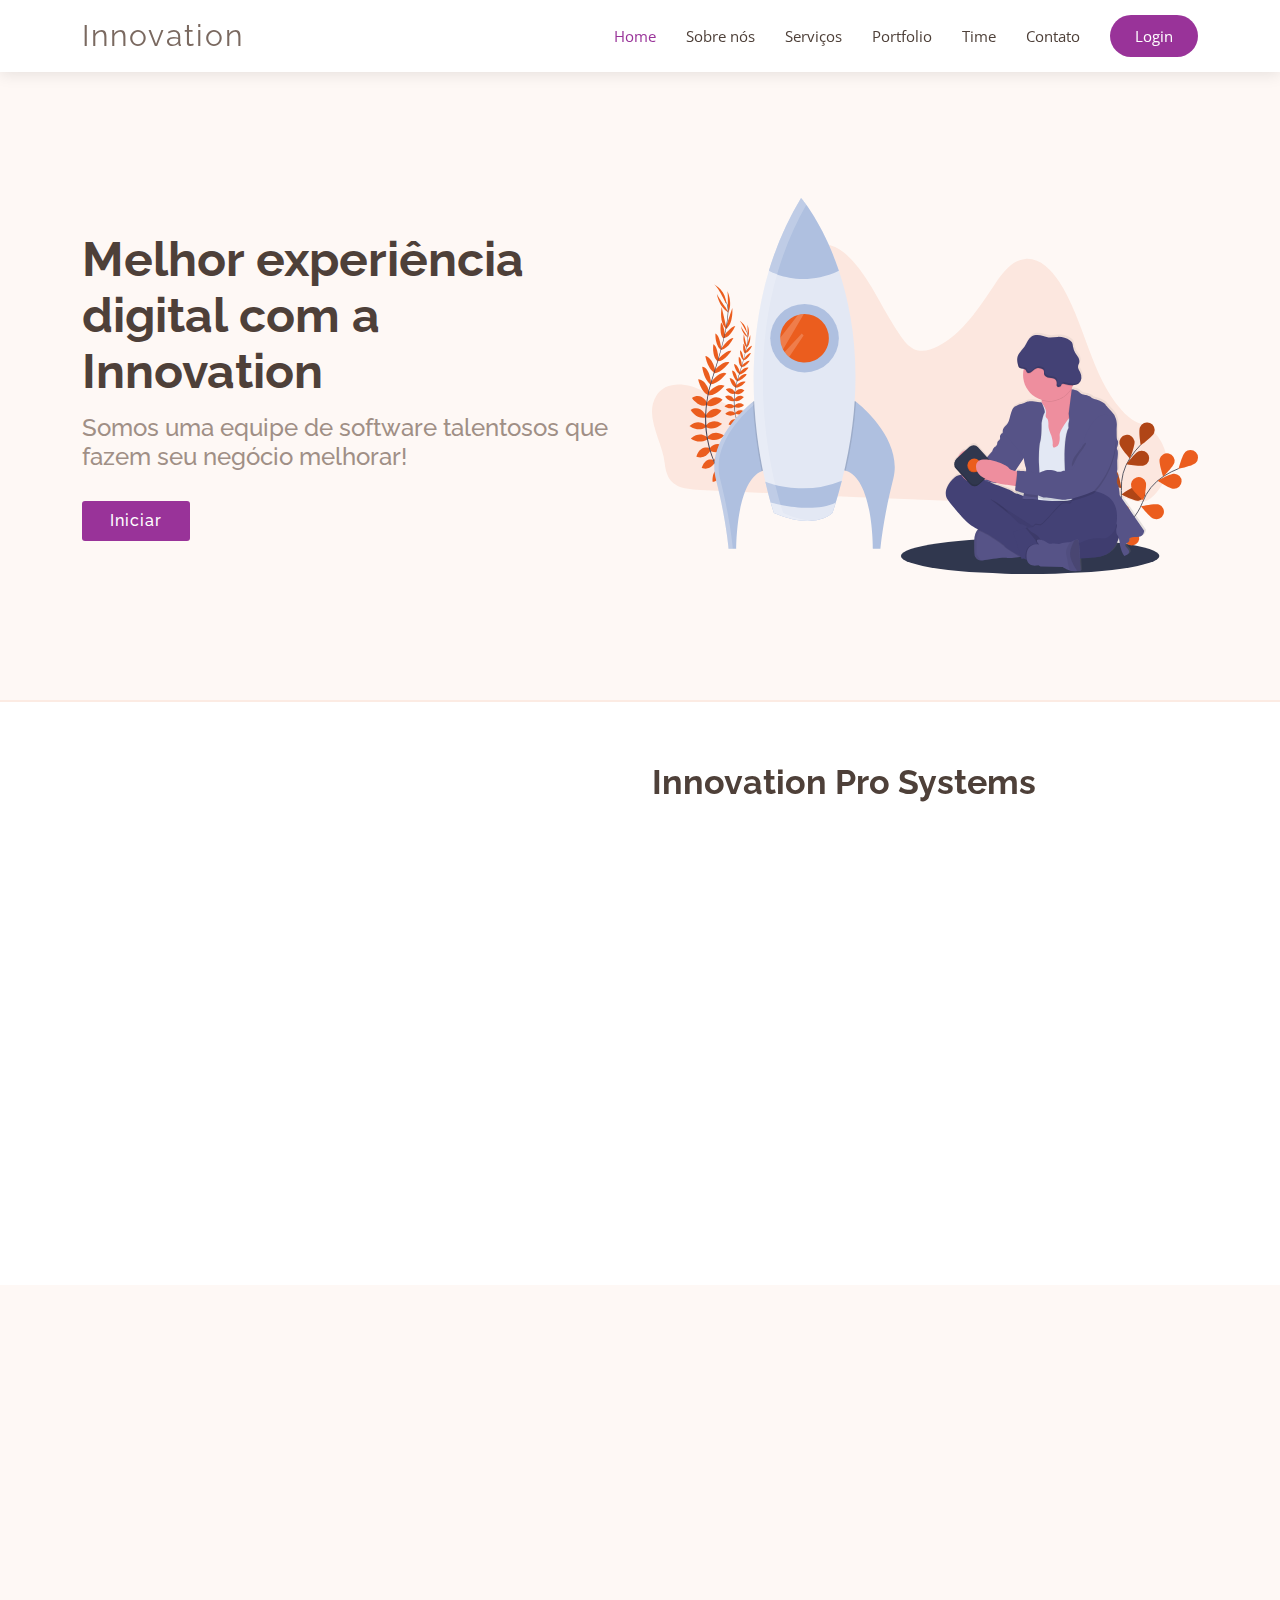
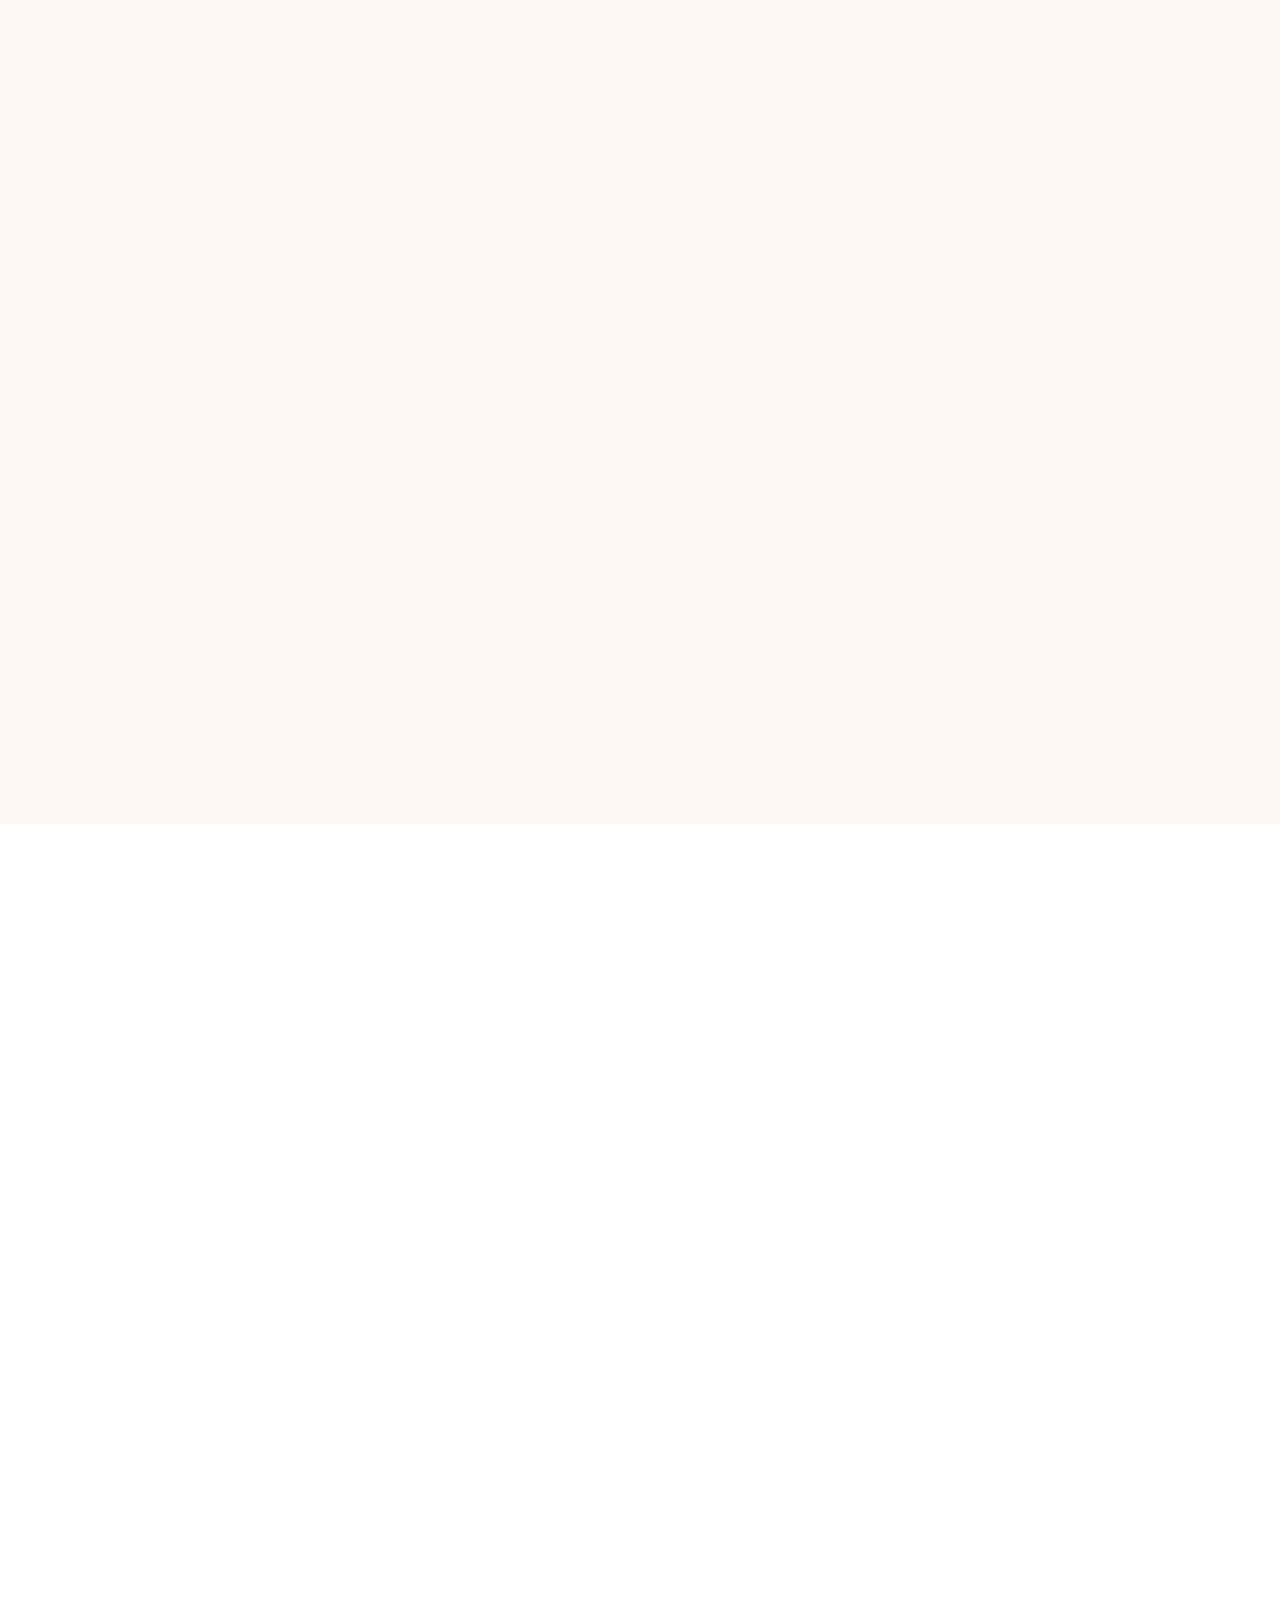
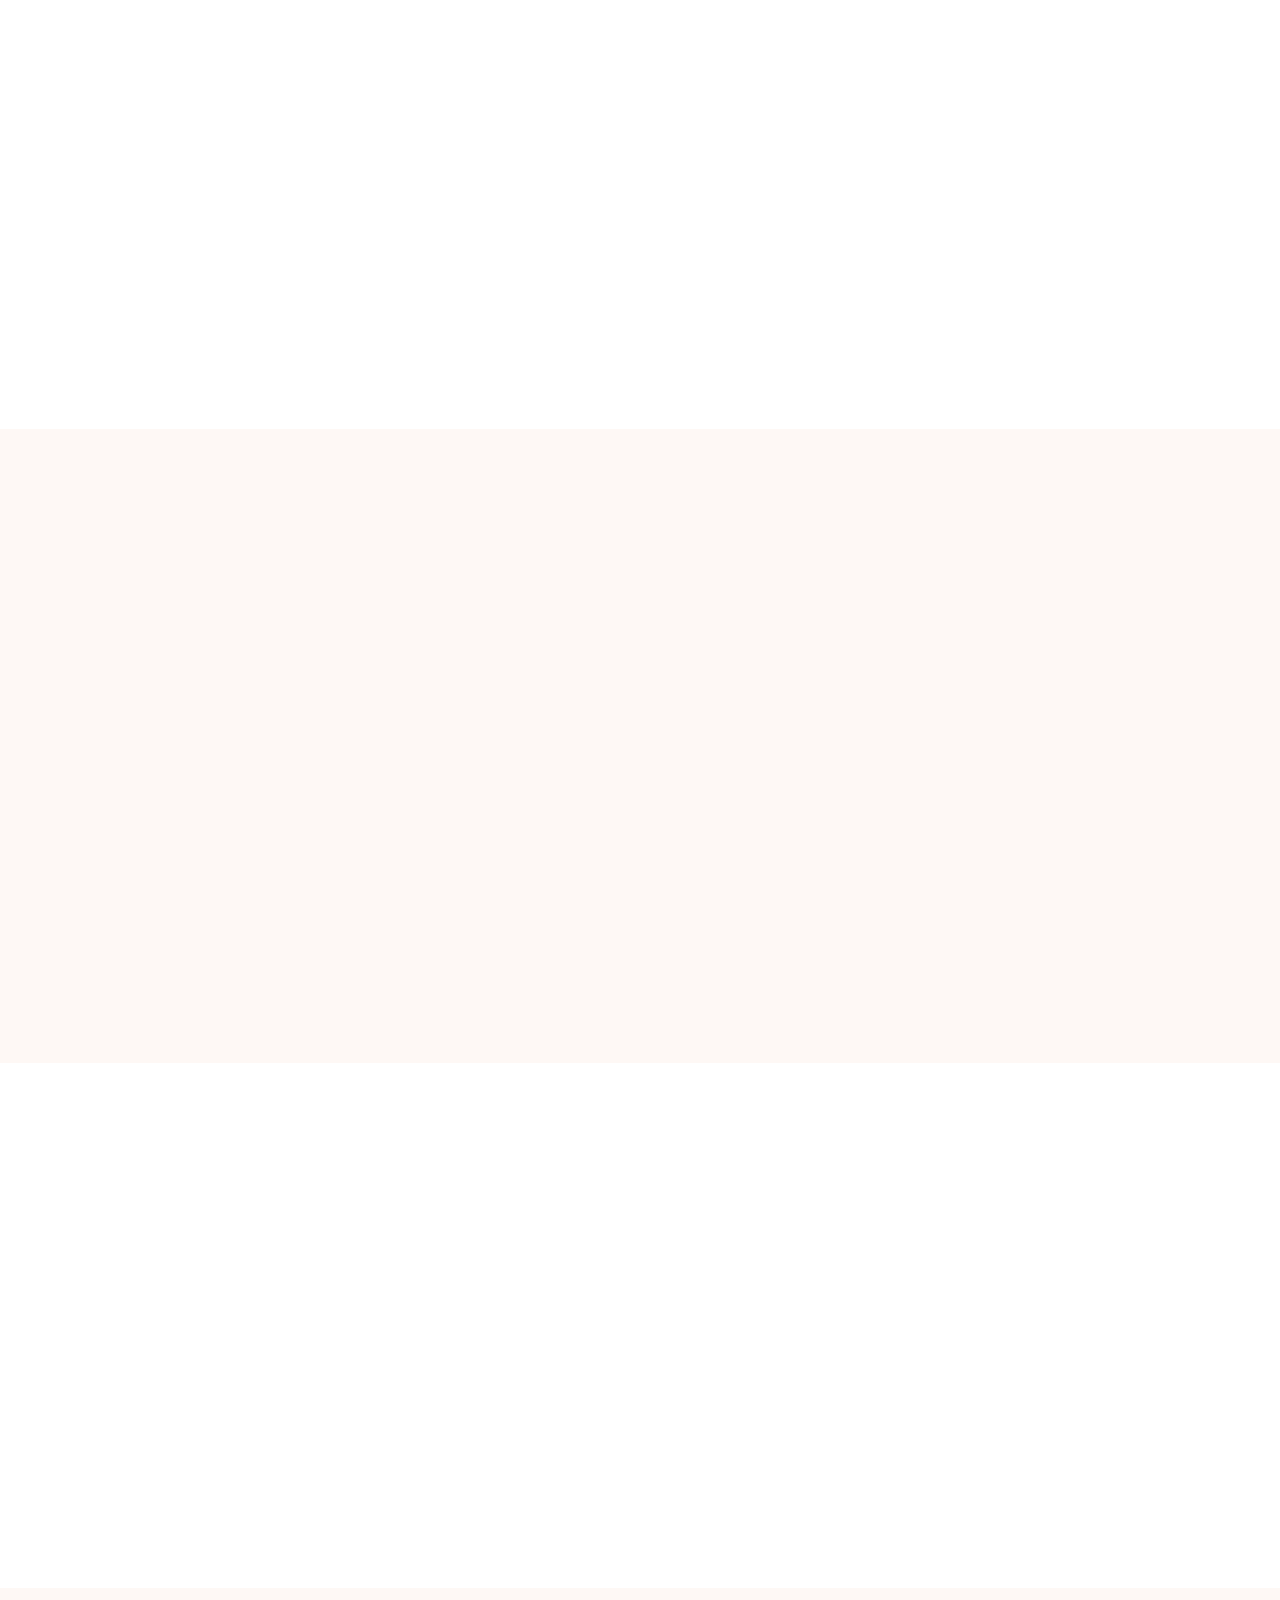
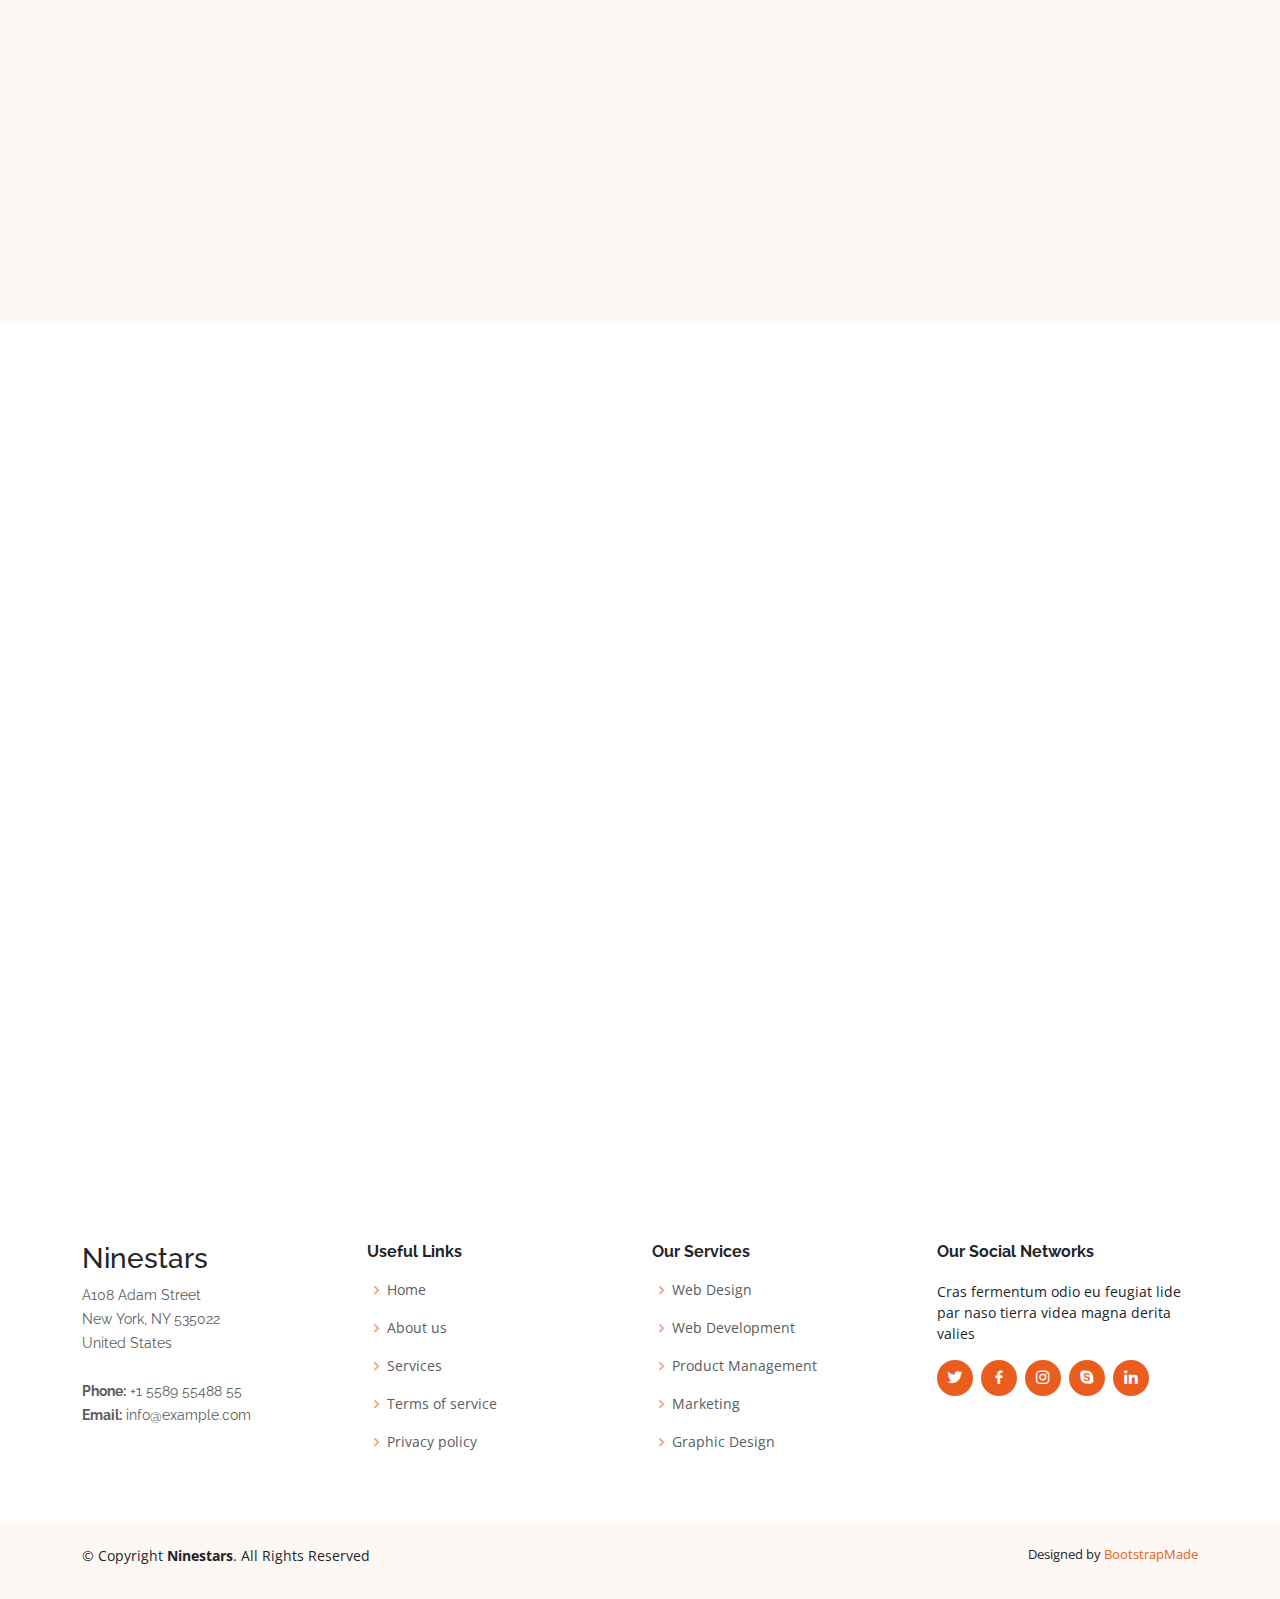
<file: Bootstrap/Ninestars/index.html>
<!DOCTYPE html>
<html lang="pt-br">

<head>
  <meta charset="utf-8">
  <meta content="width=device-width, initial-scale=1.0" name="viewport">

  <title>Ninestars Bootstrap Template - Index</title>
  <meta content="" name="description">
  <meta content="" name="keywords">

  <!-- Favicons -->
  <link href="assets/img/favicon.png" rel="icon">
  <link href="assets/img/apple-touch-icon.png" rel="apple-touch-icon">

  <!-- Google Fonts -->
  <link href="https://fonts.googleapis.com/css?family=Open+Sans:300,300i,400,400i,600,600i,700,700i|Raleway:300,300i,400,400i,600,600i,700,700i" rel="stylesheet">

  <!-- Vendor CSS Files -->
  <link href="assets/vendor/aos/aos.css" rel="stylesheet">
  <link href="assets/vendor/bootstrap/css/bootstrap.min.css" rel="stylesheet">
  <link href="assets/vendor/bootstrap-icons/bootstrap-icons.css" rel="stylesheet">
  <link href="assets/vendor/boxicons/css/boxicons.min.css" rel="stylesheet">
  <link href="assets/vendor/glightbox/css/glightbox.min.css" rel="stylesheet">
  <link href="assets/vendor/swiper/swiper-bundle.min.css" rel="stylesheet">

  <!-- Template Main CSS File -->
  <link href="assets/css/style.css" rel="stylesheet">

  <!-- =======================================================
  * Template Name: Ninestars - v4.3.0
  * Template URL: https://bootstrapmade.com/ninestars-free-bootstrap-3-theme-for-creative/
  * Author: BootstrapMade.com
  * License: https://bootstrapmade.com/license/
  ======================================================== -->
</head>

<body>

  <!-- ======= Header ======= -->
  <header id="header" class="fixed-top d-flex align-items-center">
    <div class="container d-flex align-items-center justify-content-between">

      <div class="logo">
        <h1 class="text-light"><a href="index.html"><span>Innovation</span></a></h1>
        <!-- Uncomment below if you prefer to use an image logo -->
        <!-- <a href="index.html"><img src="assets/img/logo.png" alt="" class="img-fluid"></a>-->
      </div>

      <nav id="navbar" class="navbar">
        <ul>
          <li><a class="nav-link scrollto active" href="#hero">Home</a></li>
          <li><a class="nav-link scrollto" href="#about">Sobre nós</a></li>
          <li><a class="nav-link scrollto" href="#services">Serviços</a></li>
          <li><a class="nav-link scrollto" href="#portfolio">Portfolio</a></li>
          <li><a class="nav-link scrollto" href="#team">Time</a></li>
          <li><a class="nav-link scrollto" href="#contact">Contato</a></li>
          <li><a class="getstarted scrollto" href="#about">Login</a></li>
        </ul>
        <i class="bi bi-list mobile-nav-toggle"></i>
      </nav><!-- .navbar -->

    </div>
  </header><!-- End Header -->

  <!-- ======= Hero Section ======= -->
  <section id="hero" class="d-flex align-items-center">

    <div class="container">
      <div class="row gy-4">
        <div class="col-lg-6 order-2 order-lg-1 d-flex flex-column justify-content-center">
          <h1>Melhor experiência digital com a Innovation</h1>
          <h2>Somos uma equipe de software talentosos que fazem seu negócio melhorar!</h2>
          <div>
            <a href="#about" class="btn-get-started scrollto">Iniciar</a>
          </div>
        </div>
        <div class="col-lg-6 order-1 order-lg-2 hero-img">
          <img src="assets/img/hero-img.svg" class="img-fluid animated" alt="">
        </div>
      </div>
    </div>

  </section><!-- End Hero -->

  <main id="main">

    <!-- ======= About Section ======= -->
    <section id="about" class="about">
      <div class="container">

        <div class="row justify-content-between">
          <div class="col-lg-5 d-flex align-items-center justify-content-center about-img">
            <img src="assets/img/about-img.svg" class="img-fluid" alt="" data-aos="zoom-in">
          </div>
          <div class="col-lg-6 pt-5 pt-lg-0">
            <h3 data-aos="fade-up">Innovation Pro Systems</h3>
            <p data-aos="fade-up" data-aos-delay="100">
              A Innovation Pro Systems tem como intuito maximizar sua rentabilidade, transparência com o cliente, fornecer sigilo total, rápida produção, comprometimento etc. Um dos principais fatores é o atendimento personalizado para empresas o um dos melhores projetos para que o cliente possa se destacar no mercado.
            </p>
            <div class="row">
              <div class="col-md-6" data-aos="fade-up" data-aos-delay="100">
                <h4>Missão</h4>
                <p>Atuar como uma empresa de criação de sistemas e software em âmbito nacional buscado diariamente maximizar sua rentabilidade.</p>
              </div>
              <div class="col-md-6" data-aos="fade-up" data-aos-delay="100">
                <h4>Visão</h4>
                <p>Ser reconhecido no mercado de trabalho como a melhor opção em termos de desinvolvimento de sistemas.</p>
              </div>
              <div class="col-md-6" data-aos="fade-up" data-aos-delay="100">
                <h4>Valores</h4>
                <p>Transparência no relacionamento com o cliente, comprometimento, rápida produção, sigilo absoluto das informações do cliente.</p>
              </div>
            </div>
          </div>
        </div>

      </div>
    </section><!-- End About Section -->

    <!-- ======= Services Section ======= -->
    <section id="services" class="services section-bg">
      <div class="container" data-aos="fade-up">

        <div class="section-title">
          <h2>Serviços</h2>
          <p>Confira os ótimos serviços que oferecemos</p>
        </div>

        <div class="row">
          <div class="col-md-6 col-lg-3 d-flex align-items-stretch" data-aos="zoom-in" data-aos-delay="100">
            <div class="icon-box">
              <h4 class="title">Front-end</h4>
              <p class="description">O processo de criação de Website Institucional consiste em planejar,desenhar e montar o site que será a cara do seu negócio.Nosso processo dá prioridade à comunicação entre as partes envolvidas, ajudando o cliente a construir um briefing claro e completo sobre o que ele precisa e o que deseja ter.</p>
            </div>
          </div>

          <div class="col-md-6 col-lg-3 d-flex align-items-stretch" data-aos="zoom-in" data-aos-delay="200">
            <div class="icon-box">
              <h4 class="title">Back-end</h4>
              <p class="description">Desenvolvimento de sistemas totalmente personalizados para sua empresa e suas necessidades.</p>
            </div>
          </div>

          <div class="col-md-6 col-lg-3 d-flex align-items-stretch" data-aos="zoom-in" data-aos-delay="300">
            <div class="icon-box">
              <h4 class="title">Mobile</h4>
              <p class="description">Desenvolvemos softwares e recursos para dispositivos móveis,que podem englobar desde sistema sextranet, intranet até aplicativos, de acordo com as necessidades da empresa ou cliente.</p>
            </div>
          </div>

          <div class="col-md-6 col-lg-3 d-flex align-items-stretch" data-aos="zoom-in" data-aos-delay="400">
            <div class="icon-box">
              <h4 class="title">Banco de Dados</h4>
              <p class="description">Nosso sistema de gestão conta com uma equipe capacitada para os serviços de consultoria especializada em projetos, implementações e administração em banco de dados.</p>
            </div>
          </div>

          <div class="col-md-6 col-lg-3 d-flex align-items-stretch" data-aos="zoom-in" data-aos-delay="400">
            <div class="icon-box">
              <h4 class="title">Designer Digital</h4>
              <p class="description">Com toda a nossa criatividade e a técnica ajudamos desenvolver interfaces digitais interativas, atrativas e eficazes.</p>
            </div>
          </div>

          <div class="col-md-6 col-lg-3 d-flex align-items-stretch" data-aos="zoom-in" data-aos-delay="400">
            <div class="icon-box">
              <h4 class="title">Infraestrutura</h4>
              <p class="description">Somos responsáveis por garantir que o funcionamento, tanto de software como de hardware, de toda a infraestrutura de redes, servidor e bancos de dados de um projeto ou do seu sistema. Optamos sempre por um tráfego seguro e fluído.</p>
            </div>
          </div>

        </div>

      </div>
    </section><!-- End Services Section -->

    <!-- ======= Portfolio Section ======= -->
    <section id="portfolio" class="portfolio">
      <div class="container" data-aos="fade-up">

        <div class="section-title">
          <h2>Portfolio</h2>
          <p>Check out our beautifull portfolio</p>
        </div>

        <div class="row" data-aos="fade-up" data-aos-delay="100">
          <div class="col-lg-12">
            <ul id="portfolio-flters">
              <li data-filter="*" class="filter-active">All</li>
              <li data-filter=".filter-app">App</li>
              <li data-filter=".filter-card">Card</li>
              <li data-filter=".filter-web">Web</li>
            </ul>
          </div>
        </div>

        <div class="row portfolio-container" data-aos="fade-up" data-aos-delay="200">

          <div class="col-lg-4 col-md-6 portfolio-item filter-app">
            <div class="portfolio-wrap">
              <img src="assets/img/portfolio/portfolio-1.jpg" class="img-fluid" alt="">
              <div class="portfolio-links">
                <a href="assets/img/portfolio/portfolio-1.jpg" data-gallery="portfolioGallery" class="portfolio-lightbox" title="App 1"><i class="bi bi-plus"></i></a>
                <a href="portfolio-details.html" title="More Details"><i class="bi bi-link"></i></a>
              </div>
              <div class="portfolio-info">
                <h4>App 1</h4>
                <p>App</p>
              </div>
            </div>
          </div>

          <div class="col-lg-4 col-md-6 portfolio-item filter-web">
            <div class="portfolio-wrap">
              <img src="assets/img/portfolio/portfolio-2.jpg" class="img-fluid" alt="">
              <div class="portfolio-links">
                <a href="assets/img/portfolio/portfolio-2.jpg" data-gallery="portfolioGallery" class="portfolio-lightbox" title="Web 3"><i class="bi bi-plus"></i></a>
                <a href="portfolio-details.html" title="More Details"><i class="bi bi-link"></i></a>
              </div>
              <div class="portfolio-info">
                <h4>Web 3</h4>
                <p>Web</p>
              </div>
            </div>
          </div>

          <div class="col-lg-4 col-md-6 portfolio-item filter-app">
            <div class="portfolio-wrap">
              <img src="assets/img/portfolio/portfolio-3.jpg" class="img-fluid" alt="">
              <div class="portfolio-links">
                <a href="assets/img/portfolio/portfolio-3.jpg" data-gallery="portfolioGallery" class="portfolio-lightbox" title="App 2"><i class="bi bi-plus"></i></a>
                <a href="portfolio-details.html" title="More Details"><i class="bi bi-link"></i></a>
              </div>
              <div class="portfolio-info">
                <h4>App 2</h4>
                <p>App</p>
              </div>
            </div>
          </div>

          <div class="col-lg-4 col-md-6 portfolio-item filter-card">
            <div class="portfolio-wrap">
              <img src="assets/img/portfolio/portfolio-4.jpg" class="img-fluid" alt="">
              <div class="portfolio-links">
                <a href="assets/img/portfolio/portfolio-4.jpg" data-gallery="portfolioGallery" class="portfolio-lightbox" title="Card 2"><i class="bi bi-plus"></i></a>
                <a href="portfolio-details.html" title="More Details"><i class="bi bi-link"></i></a>
              </div>
              <div class="portfolio-info">
                <h4>Card 2</h4>
                <p>Card</p>
              </div>
            </div>
          </div>

          <div class="col-lg-4 col-md-6 portfolio-item filter-web">
            <div class="portfolio-wrap">
              <img src="assets/img/portfolio/portfolio-5.jpg" class="img-fluid" alt="">
              <div class="portfolio-links">
                <a href="assets/img/portfolio/portfolio-5.jpg" data-gallery="portfolioGallery" class="portfolio-lightbox" title="Web 2"><i class="bi bi-plus"></i></a>
                <a href="portfolio-details.html" title="More Details"><i class="bi bi-link"></i></a>
              </div>
              <div class="portfolio-info">
                <h4>Web 2</h4>
                <p>Web</p>
              </div>
            </div>
          </div>

          <div class="col-lg-4 col-md-6 portfolio-item filter-app">
            <div class="portfolio-wrap">
              <img src="assets/img/portfolio/portfolio-6.jpg" class="img-fluid" alt="">
              <div class="portfolio-links">
                <a href="assets/img/portfolio/portfolio-6.jpg" data-gallery="portfolioGallery" class="portfolio-lightbox" title="App 3"><i class="bi bi-plus"></i></a>
                <a href="portfolio-details.html" title="More Details"><i class="bi bi-link"></i></a>
              </div>
              <div class="portfolio-info">
                <h4>App 3</h4>
                <p>App</p>
              </div>
            </div>
          </div>

          <div class="col-lg-4 col-md-6 portfolio-item filter-card">
            <div class="portfolio-wrap">
              <img src="assets/img/portfolio/portfolio-7.jpg" class="img-fluid" alt="">
              <div class="portfolio-links">
                <a href="assets/img/portfolio/portfolio-7.jpg" data-gallery="portfolioGallery" class="portfolio-lightbox" title="Card 1"><i class="bi bi-plus"></i></a>
                <a href="portfolio-details.html" title="More Details"><i class="bi bi-link"></i></a>
              </div>
              <div class="portfolio-info">
                <h4>Card 1</h4>
                <p>Card</p>
              </div>
            </div>
          </div>

          <div class="col-lg-4 col-md-6 portfolio-item filter-card">
            <div class="portfolio-wrap">
              <img src="assets/img/portfolio/portfolio-8.jpg" class="img-fluid" alt="">
              <div class="portfolio-links">
                <a href="assets/img/portfolio/portfolio-8.jpg" data-gallery="portfolioGallery" class="portfolio-lightbox" title="Card 3"><i class="bi bi-plus"></i></a>
                <a href="portfolio-details.html" title="More Details"><i class="bi bi-link"></i></a>
              </div>
              <div class="portfolio-info">
                <h4>Card 3</h4>
                <p>Card</p>
              </div>
            </div>
          </div>

          <div class="col-lg-4 col-md-6 portfolio-item filter-web">
            <div class="portfolio-wrap">
              <img src="assets/img/portfolio/portfolio-9.jpg" class="img-fluid" alt="">
              <div class="portfolio-links">
                <a href="assets/img/portfolio/portfolio-9.jpg" data-gallery="portfolioGallery" class="portfolio-lightbox" title="Web 3"><i class="bi bi-plus"></i></a>
                <a href="portfolio-details.html" title="More Details"><i class="bi bi-link"></i></a>
              </div>
              <div class="portfolio-info">
                <h4>Web 3</h4>
                <p>Web</p>
              </div>
            </div>
          </div>

        </div>

      </div>
    </section><!-- End Portfolio Section -->

    <!-- ======= F.A.Q Section ======= -->
    <section id="faq" class="faq section-bg">
      <div class="container" data-aos="fade-up">

        <div class="section-title">
          <h2>F.A.Q</h2>
          <p>Perguntas Frequentes</p>
        </div>

        <ul class="faq-list" data-aos="fade-up" data-aos-delay="100">

          <li>
            <div data-bs-toggle="collapse" class="collapsed question" href="#faq1">Non consectetur a erat nam at lectus urna duis? <i class="bi bi-chevron-down icon-show"></i><i class="bi bi-chevron-up icon-close"></i></div>
            <div id="faq1" class="collapse" data-bs-parent=".faq-list">
              <p>
                Feugiat pretium nibh ipsum consequat. Tempus iaculis urna id volutpat lacus laoreet non curabitur gravida. Venenatis lectus magna fringilla urna porttitor rhoncus dolor purus non.
              </p>
            </div>
          </li>

          <li>
            <div data-bs-toggle="collapse" href="#faq2" class="collapsed question">Feugiat scelerisque varius morbi enim nunc faucibus a pellentesque? <i class="bi bi-chevron-down icon-show"></i><i class="bi bi-chevron-up icon-close"></i></div>
            <div id="faq2" class="collapse" data-bs-parent=".faq-list">
              <p>
                Dolor sit amet consectetur adipiscing elit pellentesque habitant morbi. Id interdum velit laoreet id donec ultrices. Fringilla phasellus faucibus scelerisque eleifend donec pretium. Est pellentesque elit ullamcorper dignissim. Mauris ultrices eros in cursus turpis massa tincidunt dui.
              </p>
            </div>
          </li>

          <li>
            <div data-bs-toggle="collapse" href="#faq3" class="collapsed question">Dolor sit amet consectetur adipiscing elit pellentesque habitant morbi? <i class="bi bi-chevron-down icon-show"></i><i class="bi bi-chevron-up icon-close"></i></div>
            <div id="faq3" class="collapse" data-bs-parent=".faq-list">
              <p>
                Eleifend mi in nulla posuere sollicitudin aliquam ultrices sagittis orci. Faucibus pulvinar elementum integer enim. Sem nulla pharetra diam sit amet nisl suscipit. Rutrum tellus pellentesque eu tincidunt. Lectus urna duis convallis convallis tellus. Urna molestie at elementum eu facilisis sed odio morbi quis
              </p>
            </div>
          </li>

          <li>
            <div data-bs-toggle="collapse" href="#faq4" class="collapsed question">Ac odio tempor orci dapibus. Aliquam eleifend mi in nulla? <i class="bi bi-chevron-down icon-show"></i><i class="bi bi-chevron-up icon-close"></i></div>
            <div id="faq4" class="collapse" data-bs-parent=".faq-list">
              <p>
                Dolor sit amet consectetur adipiscing elit pellentesque habitant morbi. Id interdum velit laoreet id donec ultrices. Fringilla phasellus faucibus scelerisque eleifend donec pretium. Est pellentesque elit ullamcorper dignissim. Mauris ultrices eros in cursus turpis massa tincidunt dui.
              </p>
            </div>
          </li>

          <li>
            <div data-bs-toggle="collapse" href="#faq5" class="collapsed question">Tempus quam pellentesque nec nam aliquam sem et tortor consequat? <i class="bi bi-chevron-down icon-show"></i><i class="bi bi-chevron-up icon-close"></i></div>
            <div id="faq5" class="collapse" data-bs-parent=".faq-list">
              <p>
                Molestie a iaculis at erat pellentesque adipiscing commodo. Dignissim suspendisse in est ante in. Nunc vel risus commodo viverra maecenas accumsan. Sit amet nisl suscipit adipiscing bibendum est. Purus gravida quis blandit turpis cursus in
              </p>
            </div>
          </li>

          <li>
            <div data-bs-toggle="collapse" href="#faq6" class="collapsed question">Tortor vitae purus faucibus ornare. Varius vel pharetra vel turpis nunc eget lorem dolor? <i class="bi bi-chevron-down icon-show"></i><i class="bi bi-chevron-up icon-close"></i></div>
            <div id="faq6" class="collapse" data-bs-parent=".faq-list">
              <p>
                Laoreet sit amet cursus sit amet dictum sit amet justo. Mauris vitae ultricies leo integer malesuada nunc vel. Tincidunt eget nullam non nisi est sit amet. Turpis nunc eget lorem dolor sed. Ut venenatis tellus in metus vulputate eu scelerisque. Pellentesque diam volutpat commodo sed egestas egestas fringilla phasellus faucibus. Nibh tellus molestie nunc non blandit massa enim nec.
              </p>
            </div>
          </li>

        </ul>

      </div>
    </section><!-- End F.A.Q Section -->

    <!-- ======= Team Section ======= -->
    <section id="team" class="team">
      <div class="container">

        <div class="section-title" data-aos="fade-up">
          <h2>Time</h2>
          <p>Our team is always here to help</p>
        </div>

        <div class="row">

          <div class="col-xl-3 col-lg-4 col-md-6" data-aos="zoom-in" data-aos-delay="100">
            <div class="member">
              <img src="assets/img/team/team-1.jpg" class="img-fluid" alt="">
              <div class="member-info">
                <div class="member-info-content">
                  <h4>Walter White</h4>
                  <span>Chief Executive Officer</span>
                </div>
                <div class="social">
                  <a href=""><i class="bi bi-twitter"></i></a>
                  <a href=""><i class="bi bi-facebook"></i></a>
                  <a href=""><i class="bi bi-instagram"></i></a>
                  <a href=""><i class="bi bi-linkedin"></i></a>
                </div>
              </div>
            </div>
          </div>

          <div class="col-xl-3 col-lg-4 col-md-6" data-aos="zoom-in" data-aos-delay="200">
            <div class="member">
              <img src="assets/img/team/team-2.jpg" class="img-fluid" alt="">
              <div class="member-info">
                <div class="member-info-content">
                  <h4>Sarah Jhonson</h4>
                  <span>Product Manager</span>
                </div>
                <div class="social">
                  <a href=""><i class="bi bi-twitter"></i></a>
                  <a href=""><i class="bi bi-facebook"></i></a>
                  <a href=""><i class="bi bi-instagram"></i></a>
                  <a href=""><i class="bi bi-linkedin"></i></a>
                </div>
              </div>
            </div>
          </div>

          <div class="col-xl-3 col-lg-4 col-md-6" data-aos="zoom-in" data-aos-delay="300">
            <div class="member">
              <img src="assets/img/team/team-3.jpg" class="img-fluid" alt="">
              <div class="member-info">
                <div class="member-info-content">
                  <h4>William Anderson</h4>
                  <span>CTO</span>
                </div>
                <div class="social">
                  <a href=""><i class="bi bi-twitter"></i></a>
                  <a href=""><i class="bi bi-facebook"></i></a>
                  <a href=""><i class="bi bi-instagram"></i></a>
                  <a href=""><i class="bi bi-linkedin"></i></a>
                </div>
              </div>
            </div>
          </div>

          <div class="col-xl-3 col-lg-4 col-md-6" data-aos="zoom-in" data-aos-delay="400">
            <div class="member">
              <img src="assets/img/team/team-4.jpg" class="img-fluid" alt="">
              <div class="member-info">
                <div class="member-info-content">
                  <h4>Amanda Jepson</h4>
                  <span>Accountant</span>
                </div>
                <div class="social">
                  <a href=""><i class="bi bi-twitter"></i></a>
                  <a href=""><i class="bi bi-facebook"></i></a>
                  <a href=""><i class="bi bi-instagram"></i></a>
                  <a href=""><i class="bi bi-linkedin"></i></a>
                </div>
              </div>
            </div>
          </div>

        </div>

      </div>
    </section><!-- End Team Section -->

    <!-- ======= Clients Section ======= -->
    <section id="clients" class="clients section-bg">
      <div class="container" data-aos="fade-up">

        <div class="section-title">
          <h2>Clientes</h2>
          <p>Nossos Clientes</p>
        </div>

        <div class="clients-slider swiper-container" data-aos="fade-up" data-aos-delay="100">
          <div class="swiper-wrapper align-items-center">
            <div class="swiper-slide"><img src="assets/img/clients/client-1.png" class="img-fluid" alt=""></div>
            <div class="swiper-slide"><img src="assets/img/clients/client-2.png" class="img-fluid" alt=""></div>
            <div class="swiper-slide"><img src="assets/img/clients/client-3.png" class="img-fluid" alt=""></div>
            <div class="swiper-slide"><img src="assets/img/clients/client-4.png" class="img-fluid" alt=""></div>
            <div class="swiper-slide"><img src="assets/img/clients/client-5.png" class="img-fluid" alt=""></div>
            <div class="swiper-slide"><img src="assets/img/clients/client-6.png" class="img-fluid" alt=""></div>
            <div class="swiper-slide"><img src="assets/img/clients/client-7.png" class="img-fluid" alt=""></div>
            <div class="swiper-slide"><img src="assets/img/clients/client-8.png" class="img-fluid" alt=""></div>
          </div>
          <div class="swiper-pagination"></div>
        </div>

      </div>
    </section><!-- End Clients Section -->

    <!-- ======= Contact Us Section ======= -->
    <section id="contact" class="contact">
      <div class="container" data-aos="fade-up">

        <div class="section-title">
          <h2>Contato</h2>
          <p>Entre em contato com a gente</p>
        </div>

        <div class="row">

          <div class="col-lg-5 d-flex align-items-stretch" data-aos="fade-up" data-aos-delay="100">
            <div class="info">
              <div class="address">
                <i class="bi bi-geo-alt"></i>
                <h4>Localização:</h4>
                <p>R. Guaipá, 678 - Vila Leopoldina</p>
              </div>

              <div class="email">
                <i class="bi bi-envelope"></i>
                <h4>Email:</h4>
                <p>innovationprosystems@gmail.com</p>
              </div>

              <div class="phone">
                <i class="bi bi-phone"></i>
                <h4>Telefone:</h4>
                <p>0800 925 0459</p>
              </div>

              <iframe src="https://www.google.com/maps/embed?pb=!1m14!1m8!1m3!1d12097.433213460943!2d-74.0062269!3d40.7101282!3m2!1i1024!2i768!4f13.1!3m3!1m2!1s0x0%3A0xb89d1fe6bc499443!2sDowntown+Conference+Center!5e0!3m2!1smk!2sbg!4v1539943755621" frameborder="0" style="border:0; width: 100%; height: 290px;" allowfullscreen></iframe>
            </div>

          </div>

          <div class="col-lg-7 mt-5 mt-lg-0 d-flex align-items-stretch" data-aos="fade-up" data-aos-delay="200">
            <form action="forms/contact.php" method="post" role="form" class="php-email-form">
              <div class="row">
                <div class="form-group col-md-6">
                  <label for="name">Nome</label>
                  <input type="text" name="name" class="form-control" id="name" placeholder="Digite seu Nome" required>
                </div>
                <div class="form-group col-md-6 mt-3 mt-md-0">
                  <label for="name">Email</label>
                  <input type="email" class="form-control" name="email" id="email" placeholder="Digite seu Email" required>
                </div>
              </div>
              <div class="form-group mt-3">
                <label for="name">Subject</label>
                <input type="text" class="form-control" name="subject" id="subject" placeholder="Subject" required>
              </div>
              <div class="form-group mt-3">
                <label for="name">Mensagem</label>
                <textarea class="form-control" name="message" rows="10" required></textarea>
              </div>
              <div class="text-center"><button type="submit">Enviar</button></div>
            </form>
          </div>

        </div>

      </div>
    </section><!-- End Contact Us Section -->

  </main><!-- End #main -->

  <!-- ======= Footer ======= -->
  <footer id="footer">
    <div class="footer-top">
      <div class="container">
        <div class="row">

          <div class="col-lg-3 col-md-6 footer-contact">
            <h3>Ninestars</h3>
            <p>
              A108 Adam Street <br>
              New York, NY 535022<br>
              United States <br><br>
              <strong>Phone:</strong> +1 5589 55488 55<br>
              <strong>Email:</strong> info@example.com<br>
            </p>
          </div>

          <div class="col-lg-3 col-md-6 footer-links">
            <h4>Useful Links</h4>
            <ul>
              <li><i class="bx bx-chevron-right"></i> <a href="#">Home</a></li>
              <li><i class="bx bx-chevron-right"></i> <a href="#">About us</a></li>
              <li><i class="bx bx-chevron-right"></i> <a href="#">Services</a></li>
              <li><i class="bx bx-chevron-right"></i> <a href="#">Terms of service</a></li>
              <li><i class="bx bx-chevron-right"></i> <a href="#">Privacy policy</a></li>
            </ul>
          </div>

          <div class="col-lg-3 col-md-6 footer-links">
            <h4>Our Services</h4>
            <ul>
              <li><i class="bx bx-chevron-right"></i> <a href="#">Web Design</a></li>
              <li><i class="bx bx-chevron-right"></i> <a href="#">Web Development</a></li>
              <li><i class="bx bx-chevron-right"></i> <a href="#">Product Management</a></li>
              <li><i class="bx bx-chevron-right"></i> <a href="#">Marketing</a></li>
              <li><i class="bx bx-chevron-right"></i> <a href="#">Graphic Design</a></li>
            </ul>
          </div>

          <div class="col-lg-3 col-md-6 footer-links">
            <h4>Our Social Networks</h4>
            <p>Cras fermentum odio eu feugiat lide par naso tierra videa magna derita valies</p>
            <div class="social-links mt-3">
              <a href="#" class="twitter"><i class="bx bxl-twitter"></i></a>
              <a href="#" class="facebook"><i class="bx bxl-facebook"></i></a>
              <a href="#" class="instagram"><i class="bx bxl-instagram"></i></a>
              <a href="#" class="google-plus"><i class="bx bxl-skype"></i></a>
              <a href="#" class="linkedin"><i class="bx bxl-linkedin"></i></a>
            </div>
          </div>

        </div>
      </div>
    </div>

    <div class="container py-4">
      <div class="copyright">
        &copy; Copyright <strong><span>Ninestars</span></strong>. All Rights Reserved
      </div>
      <div class="credits">
        <!-- All the links in the footer should remain intact. -->
        <!-- You can delete the links only if you purchased the pro version. -->
        <!-- Licensing information: https://bootstrapmade.com/license/ -->
        <!-- Purchase the pro version with working PHP/AJAX contact form: https://bootstrapmade.com/ninestars-free-bootstrap-3-theme-for-creative/ -->
        Designed by <a href="https://bootstrapmade.com/">BootstrapMade</a>
      </div>
    </div>
  </footer><!-- End Footer -->

  <a href="#" class="back-to-top d-flex align-items-center justify-content-center"><i class="bi bi-arrow-up-short"></i></a>

  <!-- Vendor JS Files -->
  <script src="assets/vendor/aos/aos.js"></script>
  <script src="assets/vendor/bootstrap/js/bootstrap.bundle.min.js"></script>
  <script src="assets/vendor/glightbox/js/glightbox.min.js"></script>
  <script src="assets/vendor/isotope-layout/isotope.pkgd.min.js"></script>
  <script src="assets/vendor/php-email-form/validate.js"></script>
  <script src="assets/vendor/swiper/swiper-bundle.min.js"></script>

  <!-- Template Main JS File -->
  <script src="assets/js/main.js"></script>

</body>

</html>
</file>
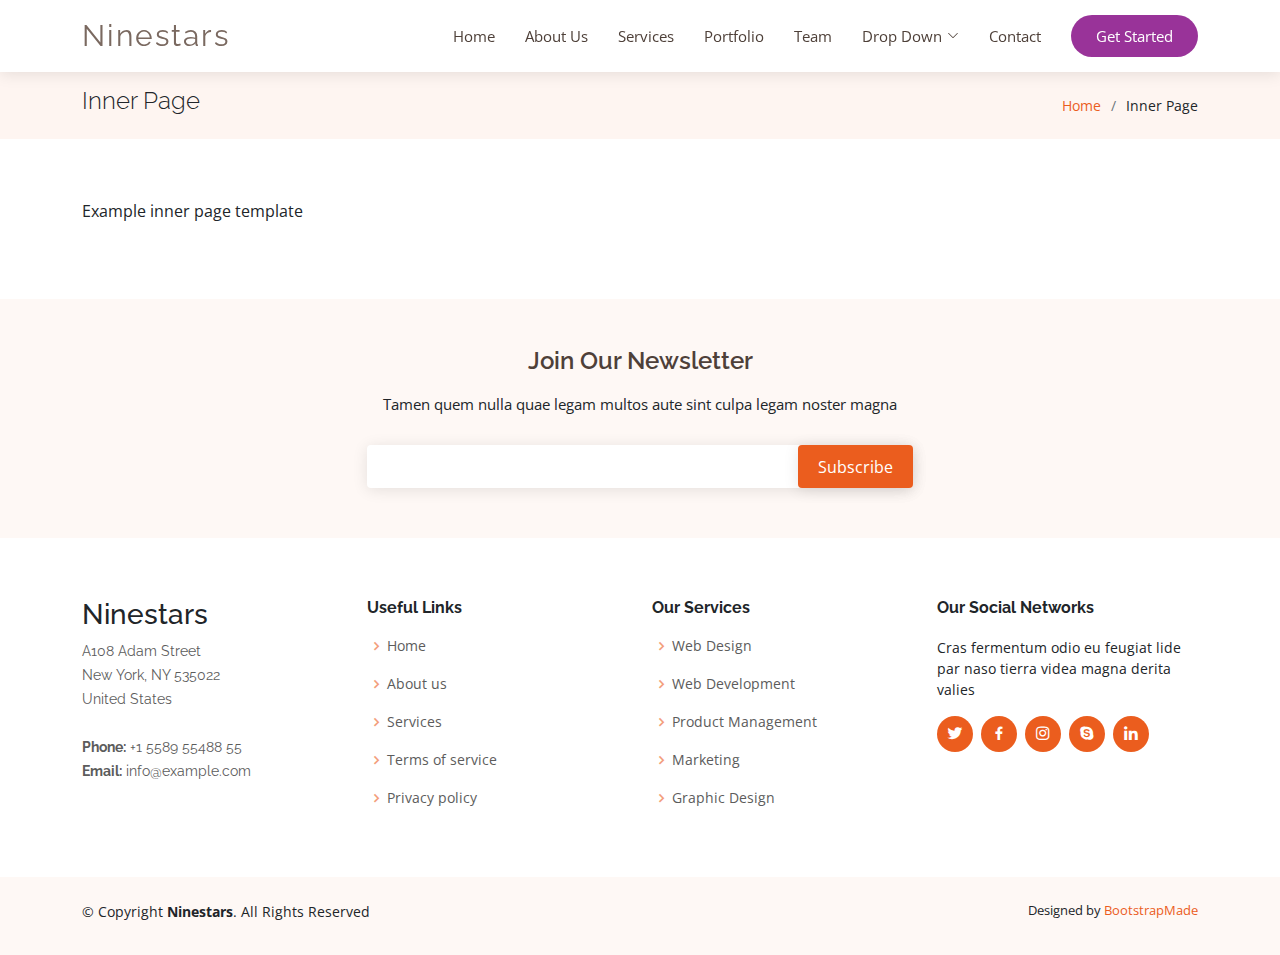
<file: Bootstrap/Ninestars/inner-page.html>
<!DOCTYPE html>
<html lang="en">

<head>
  <meta charset="utf-8">
  <meta content="width=device-width, initial-scale=1.0" name="viewport">

  <title>Inner Page - Ninestars Bootstrap Template</title>
  <meta content="" name="description">
  <meta content="" name="keywords">

  <!-- Favicons -->
  <link href="assets/img/favicon.png" rel="icon">
  <link href="assets/img/apple-touch-icon.png" rel="apple-touch-icon">

  <!-- Google Fonts -->
  <link href="https://fonts.googleapis.com/css?family=Open+Sans:300,300i,400,400i,600,600i,700,700i|Raleway:300,300i,400,400i,600,600i,700,700i" rel="stylesheet">

  <!-- Vendor CSS Files -->
  <link href="assets/vendor/aos/aos.css" rel="stylesheet">
  <link href="assets/vendor/bootstrap/css/bootstrap.min.css" rel="stylesheet">
  <link href="assets/vendor/bootstrap-icons/bootstrap-icons.css" rel="stylesheet">
  <link href="assets/vendor/boxicons/css/boxicons.min.css" rel="stylesheet">
  <link href="assets/vendor/glightbox/css/glightbox.min.css" rel="stylesheet">
  <link href="assets/vendor/swiper/swiper-bundle.min.css" rel="stylesheet">

  <!-- Template Main CSS File -->
  <link href="assets/css/style.css" rel="stylesheet">

  <!-- =======================================================
  * Template Name: Ninestars - v4.3.0
  * Template URL: https://bootstrapmade.com/ninestars-free-bootstrap-3-theme-for-creative/
  * Author: BootstrapMade.com
  * License: https://bootstrapmade.com/license/
  ======================================================== -->
</head>

<body>

  <!-- ======= Header ======= -->
  <header id="header" class="fixed-top d-flex align-items-center">
    <div class="container d-flex align-items-center justify-content-between">

      <div class="logo">
        <h1 class="text-light"><a href="index.html"><span>Ninestars</span></a></h1>
        <!-- Uncomment below if you prefer to use an image logo -->
        <!-- <a href="index.html"><img src="assets/img/logo.png" alt="" class="img-fluid"></a>-->
      </div>

      <nav id="navbar" class="navbar">
        <ul>
          <li><a class="nav-link scrollto " href="#hero">Home</a></li>
          <li><a class="nav-link scrollto" href="#about">About Us</a></li>
          <li><a class="nav-link scrollto" href="#services">Services</a></li>
          <li><a class="nav-link scrollto" href="#portfolio">Portfolio</a></li>
          <li><a class="nav-link scrollto" href="#team">Team</a></li>
          <li class="dropdown"><a href="#"><span>Drop Down</span> <i class="bi bi-chevron-down"></i></a>
            <ul>
              <li><a href="#">Drop Down 1</a></li>
              <li class="dropdown"><a href="#"><span>Deep Drop Down</span> <i class="bi bi-chevron-right"></i></a>
                <ul>
                  <li><a href="#">Deep Drop Down 1</a></li>
                  <li><a href="#">Deep Drop Down 2</a></li>
                  <li><a href="#">Deep Drop Down 3</a></li>
                  <li><a href="#">Deep Drop Down 4</a></li>
                  <li><a href="#">Deep Drop Down 5</a></li>
                </ul>
              </li>
              <li><a href="#">Drop Down 2</a></li>
              <li><a href="#">Drop Down 3</a></li>
              <li><a href="#">Drop Down 4</a></li>
            </ul>
          </li>
          <li><a class="nav-link scrollto" href="#contact">Contact</a></li>
          <li><a class="getstarted scrollto" href="#about">Get Started</a></li>
        </ul>
        <i class="bi bi-list mobile-nav-toggle"></i>
      </nav><!-- .navbar -->

    </div>
  </header><!-- End Header -->

  <main id="main">

    <!-- ======= Breadcrumbs Section ======= -->
    <section class="breadcrumbs">
      <div class="container">

        <div class="d-flex justify-content-between align-items-center">
          <h2>Inner Page</h2>
          <ol>
            <li><a href="index.html">Home</a></li>
            <li>Inner Page</li>
          </ol>
        </div>

      </div>
    </section><!-- End Breadcrumbs Section -->

    <section class="inner-page">
      <div class="container">
        <p>
          Example inner page template
        </p>
      </div>
    </section>

  </main><!-- End #main -->

  <!-- ======= Footer ======= -->
  <footer id="footer">

    <div class="footer-newsletter">
      <div class="container">
        <div class="row justify-content-center">
          <div class="col-lg-6">
            <h4>Join Our Newsletter</h4>
            <p>Tamen quem nulla quae legam multos aute sint culpa legam noster magna</p>
            <form action="" method="post">
              <input type="email" name="email"><input type="submit" value="Subscribe">
            </form>
          </div>
        </div>
      </div>
    </div>

    <div class="footer-top">
      <div class="container">
        <div class="row">

          <div class="col-lg-3 col-md-6 footer-contact">
            <h3>Ninestars</h3>
            <p>
              A108 Adam Street <br>
              New York, NY 535022<br>
              United States <br><br>
              <strong>Phone:</strong> +1 5589 55488 55<br>
              <strong>Email:</strong> info@example.com<br>
            </p>
          </div>

          <div class="col-lg-3 col-md-6 footer-links">
            <h4>Useful Links</h4>
            <ul>
              <li><i class="bx bx-chevron-right"></i> <a href="#">Home</a></li>
              <li><i class="bx bx-chevron-right"></i> <a href="#">About us</a></li>
              <li><i class="bx bx-chevron-right"></i> <a href="#">Services</a></li>
              <li><i class="bx bx-chevron-right"></i> <a href="#">Terms of service</a></li>
              <li><i class="bx bx-chevron-right"></i> <a href="#">Privacy policy</a></li>
            </ul>
          </div>

          <div class="col-lg-3 col-md-6 footer-links">
            <h4>Our Services</h4>
            <ul>
              <li><i class="bx bx-chevron-right"></i> <a href="#">Web Design</a></li>
              <li><i class="bx bx-chevron-right"></i> <a href="#">Web Development</a></li>
              <li><i class="bx bx-chevron-right"></i> <a href="#">Product Management</a></li>
              <li><i class="bx bx-chevron-right"></i> <a href="#">Marketing</a></li>
              <li><i class="bx bx-chevron-right"></i> <a href="#">Graphic Design</a></li>
            </ul>
          </div>

          <div class="col-lg-3 col-md-6 footer-links">
            <h4>Our Social Networks</h4>
            <p>Cras fermentum odio eu feugiat lide par naso tierra videa magna derita valies</p>
            <div class="social-links mt-3">
              <a href="#" class="twitter"><i class="bx bxl-twitter"></i></a>
              <a href="#" class="facebook"><i class="bx bxl-facebook"></i></a>
              <a href="#" class="instagram"><i class="bx bxl-instagram"></i></a>
              <a href="#" class="google-plus"><i class="bx bxl-skype"></i></a>
              <a href="#" class="linkedin"><i class="bx bxl-linkedin"></i></a>
            </div>
          </div>

        </div>
      </div>
    </div>

    <div class="container py-4">
      <div class="copyright">
        &copy; Copyright <strong><span>Ninestars</span></strong>. All Rights Reserved
      </div>
      <div class="credits">
        <!-- All the links in the footer should remain intact. -->
        <!-- You can delete the links only if you purchased the pro version. -->
        <!-- Licensing information: https://bootstrapmade.com/license/ -->
        <!-- Purchase the pro version with working PHP/AJAX contact form: https://bootstrapmade.com/ninestars-free-bootstrap-3-theme-for-creative/ -->
        Designed by <a href="https://bootstrapmade.com/">BootstrapMade</a>
      </div>
    </div>
  </footer><!-- End Footer -->

  <a href="#" class="back-to-top d-flex align-items-center justify-content-center"><i class="bi bi-arrow-up-short"></i></a>

  <!-- Vendor JS Files -->
  <script src="assets/vendor/aos/aos.js"></script>
  <script src="assets/vendor/bootstrap/js/bootstrap.bundle.min.js"></script>
  <script src="assets/vendor/glightbox/js/glightbox.min.js"></script>
  <script src="assets/vendor/isotope-layout/isotope.pkgd.min.js"></script>
  <script src="assets/vendor/php-email-form/validate.js"></script>
  <script src="assets/vendor/swiper/swiper-bundle.min.js"></script>

  <!-- Template Main JS File -->
  <script src="assets/js/main.js"></script>

</body>

</html>
</file>
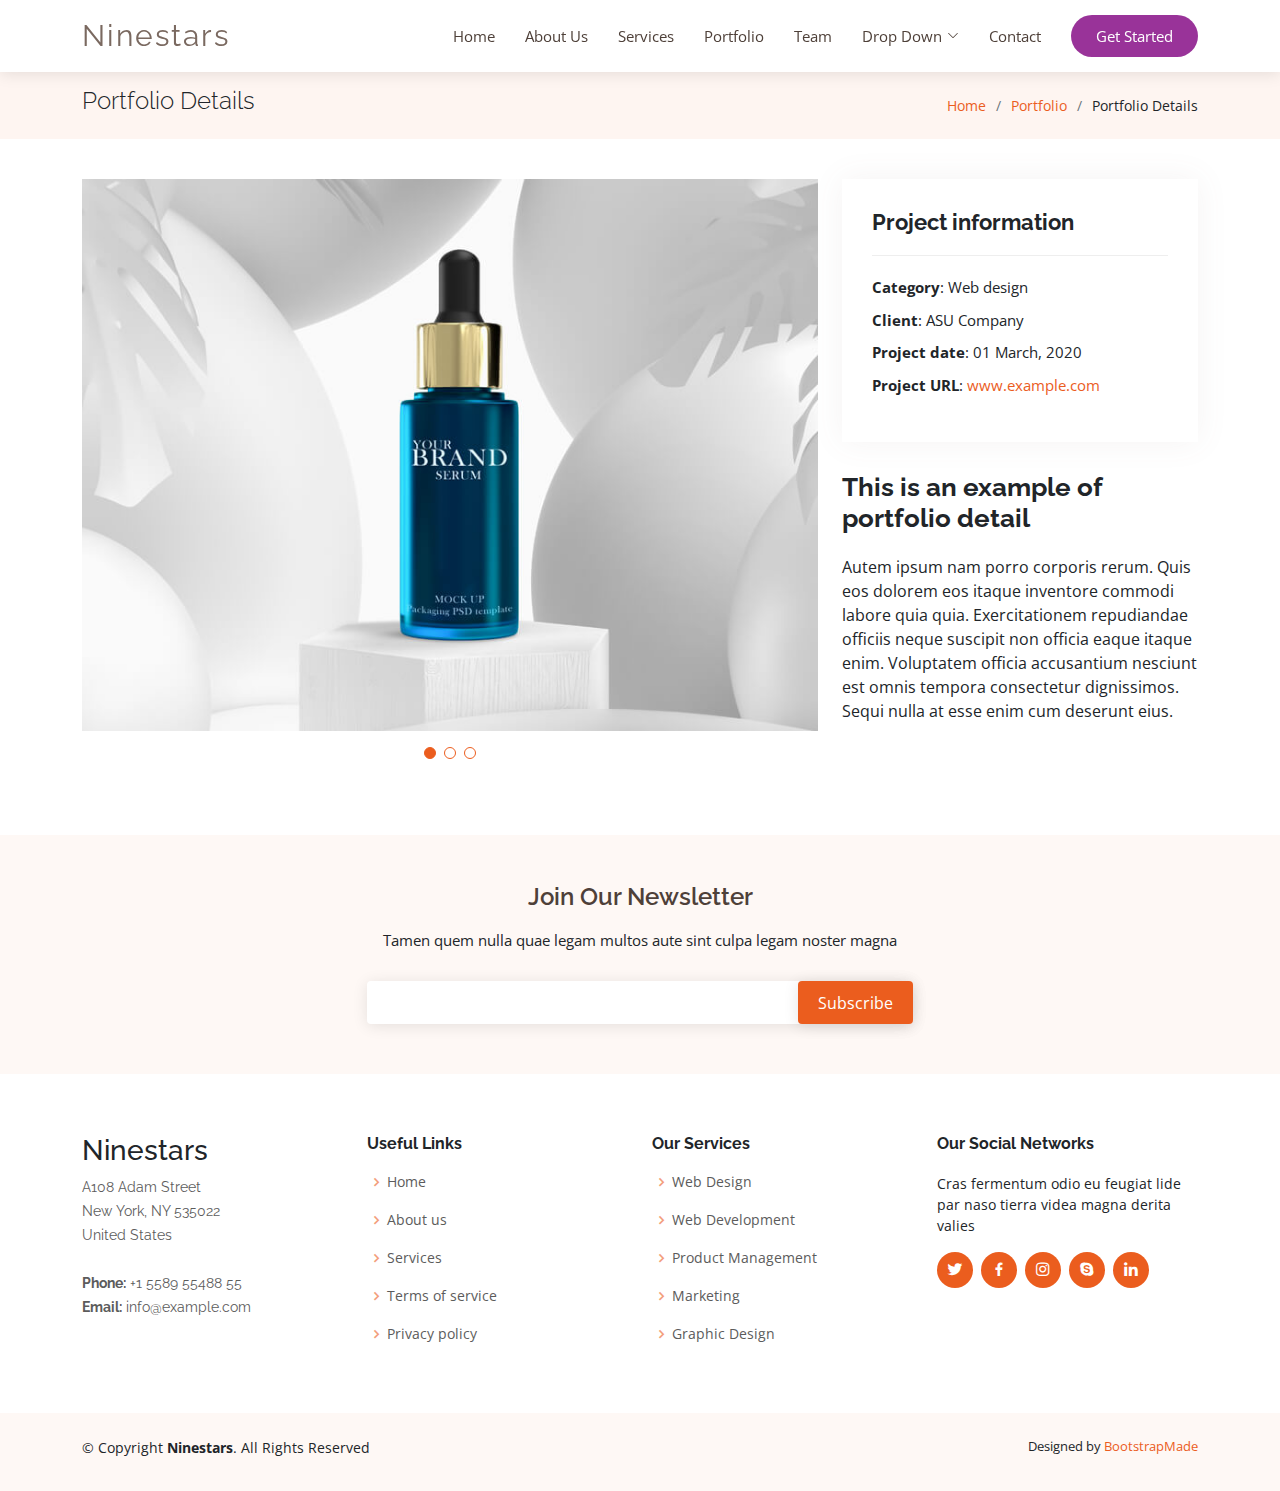
<file: Bootstrap/Ninestars/portfolio-details.html>
<!DOCTYPE html>
<html lang="en">

<head>
  <meta charset="utf-8">
  <meta content="width=device-width, initial-scale=1.0" name="viewport">

  <title>Portfolio Details - Ninestars Bootstrap Template</title>
  <meta content="" name="description">
  <meta content="" name="keywords">

  <!-- Favicons -->
  <link href="assets/img/favicon.png" rel="icon">
  <link href="assets/img/apple-touch-icon.png" rel="apple-touch-icon">

  <!-- Google Fonts -->
  <link href="https://fonts.googleapis.com/css?family=Open+Sans:300,300i,400,400i,600,600i,700,700i|Raleway:300,300i,400,400i,600,600i,700,700i" rel="stylesheet">

  <!-- Vendor CSS Files -->
  <link href="assets/vendor/aos/aos.css" rel="stylesheet">
  <link href="assets/vendor/bootstrap/css/bootstrap.min.css" rel="stylesheet">
  <link href="assets/vendor/bootstrap-icons/bootstrap-icons.css" rel="stylesheet">
  <link href="assets/vendor/boxicons/css/boxicons.min.css" rel="stylesheet">
  <link href="assets/vendor/glightbox/css/glightbox.min.css" rel="stylesheet">
  <link href="assets/vendor/swiper/swiper-bundle.min.css" rel="stylesheet">

  <!-- Template Main CSS File -->
  <link href="assets/css/style.css" rel="stylesheet">

  <!-- =======================================================
  * Template Name: Ninestars - v4.3.0
  * Template URL: https://bootstrapmade.com/ninestars-free-bootstrap-3-theme-for-creative/
  * Author: BootstrapMade.com
  * License: https://bootstrapmade.com/license/
  ======================================================== -->
</head>

<body>

  <!-- ======= Header ======= -->
  <header id="header" class="fixed-top d-flex align-items-center">
    <div class="container d-flex align-items-center justify-content-between">

      <div class="logo">
        <h1 class="text-light"><a href="index.html"><span>Ninestars</span></a></h1>
        <!-- Uncomment below if you prefer to use an image logo -->
        <!-- <a href="index.html"><img src="assets/img/logo.png" alt="" class="img-fluid"></a>-->
      </div>

      <nav id="navbar" class="navbar">
        <ul>
          <li><a class="nav-link scrollto " href="#hero">Home</a></li>
          <li><a class="nav-link scrollto" href="#about">About Us</a></li>
          <li><a class="nav-link scrollto" href="#services">Services</a></li>
          <li><a class="nav-link scrollto" href="#portfolio">Portfolio</a></li>
          <li><a class="nav-link scrollto" href="#team">Team</a></li>
          <li class="dropdown"><a href="#"><span>Drop Down</span> <i class="bi bi-chevron-down"></i></a>
            <ul>
              <li><a href="#">Drop Down 1</a></li>
              <li class="dropdown"><a href="#"><span>Deep Drop Down</span> <i class="bi bi-chevron-right"></i></a>
                <ul>
                  <li><a href="#">Deep Drop Down 1</a></li>
                  <li><a href="#">Deep Drop Down 2</a></li>
                  <li><a href="#">Deep Drop Down 3</a></li>
                  <li><a href="#">Deep Drop Down 4</a></li>
                  <li><a href="#">Deep Drop Down 5</a></li>
                </ul>
              </li>
              <li><a href="#">Drop Down 2</a></li>
              <li><a href="#">Drop Down 3</a></li>
              <li><a href="#">Drop Down 4</a></li>
            </ul>
          </li>
          <li><a class="nav-link scrollto" href="#contact">Contact</a></li>
          <li><a class="getstarted scrollto" href="#about">Get Started</a></li>
        </ul>
        <i class="bi bi-list mobile-nav-toggle"></i>
      </nav><!-- .navbar -->

    </div>
  </header><!-- End Header -->

  <main id="main">

    <!-- ======= Breadcrumbs Section ======= -->
    <section class="breadcrumbs">
      <div class="container">

        <div class="d-flex justify-content-between align-items-center">
          <h2>Portfolio Details</h2>
          <ol>
            <li><a href="index.html">Home</a></li>
            <li><a href="portfolio.html">Portfolio</a></li>
            <li>Portfolio Details</li>
          </ol>
        </div>

      </div>
    </section><!-- Breadcrumbs Section -->

    <!-- ======= Portfolio Details Section ======= -->
    <section id="portfolio-details" class="portfolio-details">
      <div class="container">

        <div class="row gy-4">

          <div class="col-lg-8">
            <div class="portfolio-details-slider swiper-container">
              <div class="swiper-wrapper align-items-center">

                <div class="swiper-slide">
                  <img src="assets/img/portfolio/portfolio-1.jpg" alt="">
                </div>

                <div class="swiper-slide">
                  <img src="assets/img/portfolio/portfolio-2.jpg" alt="">
                </div>

                <div class="swiper-slide">
                  <img src="assets/img/portfolio/portfolio-3.jpg" alt="">
                </div>

              </div>
              <div class="swiper-pagination"></div>
            </div>
          </div>

          <div class="col-lg-4">
            <div class="portfolio-info">
              <h3>Project information</h3>
              <ul>
                <li><strong>Category</strong>: Web design</li>
                <li><strong>Client</strong>: ASU Company</li>
                <li><strong>Project date</strong>: 01 March, 2020</li>
                <li><strong>Project URL</strong>: <a href="#">www.example.com</a></li>
              </ul>
            </div>
            <div class="portfolio-description">
              <h2>This is an example of portfolio detail</h2>
              <p>
                Autem ipsum nam porro corporis rerum. Quis eos dolorem eos itaque inventore commodi labore quia quia. Exercitationem repudiandae officiis neque suscipit non officia eaque itaque enim. Voluptatem officia accusantium nesciunt est omnis tempora consectetur dignissimos. Sequi nulla at esse enim cum deserunt eius.
              </p>
            </div>
          </div>

        </div>

      </div>
    </section><!-- End Portfolio Details Section -->

  </main><!-- End #main -->

  <!-- ======= Footer ======= -->
  <footer id="footer">

    <div class="footer-newsletter">
      <div class="container">
        <div class="row justify-content-center">
          <div class="col-lg-6">
            <h4>Join Our Newsletter</h4>
            <p>Tamen quem nulla quae legam multos aute sint culpa legam noster magna</p>
            <form action="" method="post">
              <input type="email" name="email"><input type="submit" value="Subscribe">
            </form>
          </div>
        </div>
      </div>
    </div>

    <div class="footer-top">
      <div class="container">
        <div class="row">

          <div class="col-lg-3 col-md-6 footer-contact">
            <h3>Ninestars</h3>
            <p>
              A108 Adam Street <br>
              New York, NY 535022<br>
              United States <br><br>
              <strong>Phone:</strong> +1 5589 55488 55<br>
              <strong>Email:</strong> info@example.com<br>
            </p>
          </div>

          <div class="col-lg-3 col-md-6 footer-links">
            <h4>Useful Links</h4>
            <ul>
              <li><i class="bx bx-chevron-right"></i> <a href="#">Home</a></li>
              <li><i class="bx bx-chevron-right"></i> <a href="#">About us</a></li>
              <li><i class="bx bx-chevron-right"></i> <a href="#">Services</a></li>
              <li><i class="bx bx-chevron-right"></i> <a href="#">Terms of service</a></li>
              <li><i class="bx bx-chevron-right"></i> <a href="#">Privacy policy</a></li>
            </ul>
          </div>

          <div class="col-lg-3 col-md-6 footer-links">
            <h4>Our Services</h4>
            <ul>
              <li><i class="bx bx-chevron-right"></i> <a href="#">Web Design</a></li>
              <li><i class="bx bx-chevron-right"></i> <a href="#">Web Development</a></li>
              <li><i class="bx bx-chevron-right"></i> <a href="#">Product Management</a></li>
              <li><i class="bx bx-chevron-right"></i> <a href="#">Marketing</a></li>
              <li><i class="bx bx-chevron-right"></i> <a href="#">Graphic Design</a></li>
            </ul>
          </div>

          <div class="col-lg-3 col-md-6 footer-links">
            <h4>Our Social Networks</h4>
            <p>Cras fermentum odio eu feugiat lide par naso tierra videa magna derita valies</p>
            <div class="social-links mt-3">
              <a href="#" class="twitter"><i class="bx bxl-twitter"></i></a>
              <a href="#" class="facebook"><i class="bx bxl-facebook"></i></a>
              <a href="#" class="instagram"><i class="bx bxl-instagram"></i></a>
              <a href="#" class="google-plus"><i class="bx bxl-skype"></i></a>
              <a href="#" class="linkedin"><i class="bx bxl-linkedin"></i></a>
            </div>
          </div>

        </div>
      </div>
    </div>

    <div class="container py-4">
      <div class="copyright">
        &copy; Copyright <strong><span>Ninestars</span></strong>. All Rights Reserved
      </div>
      <div class="credits">
        <!-- All the links in the footer should remain intact. -->
        <!-- You can delete the links only if you purchased the pro version. -->
        <!-- Licensing information: https://bootstrapmade.com/license/ -->
        <!-- Purchase the pro version with working PHP/AJAX contact form: https://bootstrapmade.com/ninestars-free-bootstrap-3-theme-for-creative/ -->
        Designed by <a href="https://bootstrapmade.com/">BootstrapMade</a>
      </div>
    </div>
  </footer><!-- End Footer -->

  <a href="#" class="back-to-top d-flex align-items-center justify-content-center"><i class="bi bi-arrow-up-short"></i></a>

  <!-- Vendor JS Files -->
  <script src="assets/vendor/aos/aos.js"></script>
  <script src="assets/vendor/bootstrap/js/bootstrap.bundle.min.js"></script>
  <script src="assets/vendor/glightbox/js/glightbox.min.js"></script>
  <script src="assets/vendor/isotope-layout/isotope.pkgd.min.js"></script>
  <script src="assets/vendor/php-email-form/validate.js"></script>
  <script src="assets/vendor/swiper/swiper-bundle.min.js"></script>

  <!-- Template Main JS File -->
  <script src="assets/js/main.js"></script>

</body>

</html>
</file>
<file: Bootstrap/Ninestars/assets/css/style.css>
/**
* Template Name: Ninestars - v4.3.0
* Template URL: https://bootstrapmade.com/ninestars-free-bootstrap-3-theme-for-creative/
* Author: BootstrapMade.com
* License: https://bootstrapmade.com/license/
*/

/*--------------------------------------------------------------
# General
--------------------------------------------------------------*/
body {
  font-family: "Open Sans", sans-serif;
  color: #212529;
}

a {
  color: #eb5d1e;
  text-decoration: none;
}

a:hover {
  color: #ef7f4d;
  text-decoration: none;
}

h1,
h2,
h3,
h4,
h5,
h6,
.font-primary {
  font-family: "Raleway", sans-serif;
}

/*--------------------------------------------------------------
# Back to top button
--------------------------------------------------------------*/
.back-to-top {
  position: fixed;
  visibility: hidden;
  opacity: 0;
  right: 15px;
  bottom: 15px;
  z-index: 99999;
  background: #eb5d1e;
  width: 40px;
  height: 40px;
  border-radius: 4px;
  transition: all 0.4s;
}

.back-to-top i {
  font-size: 24px;
  color: #fff;
  line-height: 0;
}

.back-to-top:hover {
  background: #ee7843;
  color: #fff;
}

.back-to-top.active {
  visibility: visible;
  opacity: 1;
}

/*--------------------------------------------------------------
# Disable aos animation delay on mobile devices
--------------------------------------------------------------*/
@media screen and (max-width: 768px) {
  [data-aos-delay] {
    transition-delay: 0 !important;
  }
}

/*--------------------------------------------------------------
# Header
--------------------------------------------------------------*/
#header {
  height: 72px;
  transition: all 0.5s;
  z-index: 997;
  transition: all 0.5s;
  background: #fff;
  box-shadow: 0px 2px 15px rgba(0, 0, 0, 0.1);
}

#header .logo h1 {
  font-size: 30px;
  margin: 0;
  line-height: 1;
  font-weight: 400;
  letter-spacing: 2px;
}

#header .logo h1 a,
#header .logo h1 a:hover {
  color: #7a6960;
  text-decoration: none;
}

#header .logo img {
  padding: 0;
  margin: 0;
  max-height: 40px;
}

#main {
  margin-top: 72px;
}

/*--------------------------------------------------------------
# Navigation Menu
--------------------------------------------------------------*/
/**
* Desktop Navigation 
*/
.navbar {
  padding: 0;
}

.navbar ul {
  margin: 0;
  padding: 0;
  display: flex;
  list-style: none;
  align-items: center;
}

.navbar li {
  position: relative;
}

.navbar a,
.navbar a:focus {
  display: flex;
  align-items: center;
  justify-content: space-between;
  padding: 10px 0 10px 30px;
  font-size: 15px;
  color: #4e4039;
  white-space: nowrap;
  transition: 0.3s;
}

.navbar a i,
.navbar a:focus i {
  font-size: 12px;
  line-height: 0;
  margin-left: 5px;
}

.navbar a:hover,
.navbar .active,
.navbar .active:focus,
.navbar li:hover > a {
  color: #993399;
}

.navbar .getstarted {
  background: #993399;
  color: #fff;
  padding: 10px 25px;
  margin-left: 30px;
  border-radius: 50px;
}

.navbar .getstarted:hover {
  color: #fff;
  background: #ee7843;
}

.navbar .dropdown ul {
  display: block;
  position: absolute;
  left: 14px;
  top: calc(100% + 30px);
  margin: 0;
  padding: 10px 0;
  z-index: 99;
  opacity: 0;
  visibility: hidden;
  background: #fff;
  box-shadow: 0px 0px 30px rgba(127, 137, 161, 0.25);
  transition: 0.3s;
}

.navbar .dropdown ul li {
  min-width: 200px;
}

.navbar .dropdown ul a {
  padding: 10px 20px;
  font-size: 15px;
  text-transform: none;
}

.navbar .dropdown ul a i {
  font-size: 12px;
}

.navbar .dropdown ul a:hover,
.navbar .dropdown ul .active:hover,
.navbar .dropdown ul li:hover > a {
  color: #eb5d1e;
}

.navbar .dropdown:hover > ul {
  opacity: 1;
  top: 100%;
  visibility: visible;
}

.navbar .dropdown .dropdown ul {
  top: 0;
  left: calc(100% - 30px);
  visibility: hidden;
}

.navbar .dropdown .dropdown:hover > ul {
  opacity: 1;
  top: 0;
  left: 100%;
  visibility: visible;
}

@media (max-width: 1366px) {
  .navbar .dropdown .dropdown ul {
    left: -90%;
  }
  .navbar .dropdown .dropdown:hover > ul {
    left: -100%;
  }
}

/**
* Mobile Navigation 
*/
.mobile-nav-toggle {
  color: #7a6960;
  font-size: 28px;
  cursor: pointer;
  display: none;
  line-height: 0;
  transition: 0.5s;
}

.mobile-nav-toggle.bi-x {
  color: #fff;
}

@media (max-width: 991px) {
  .mobile-nav-toggle {
    display: block;
  }
  .navbar ul {
    display: none;
  }
}

.navbar-mobile {
  position: fixed;
  overflow: hidden;
  top: 0;
  right: 0;
  left: 0;
  bottom: 0;
  background: rgba(78, 64, 57, 0.9);
  transition: 0.3s;
}

.navbar-mobile .mobile-nav-toggle {
  position: absolute;
  top: 15px;
  right: 15px;
}

.navbar-mobile ul {
  display: block;
  position: absolute;
  top: 55px;
  right: 15px;
  bottom: 15px;
  left: 15px;
  padding: 10px 0;
  background-color: #fff;
  overflow-y: auto;
  transition: 0.3s;
}

.navbar-mobile a {
  padding: 10px 20px;
  font-size: 15px;
  color: #7a6960;
}

.navbar-mobile a:hover,
.navbar-mobile .active,
.navbar-mobile li:hover > a {
  color: #eb5d1e;
}

.navbar-mobile .getstarted {
  margin: 15px;
}

.navbar-mobile .dropdown ul {
  position: static;
  display: none;
  margin: 10px 20px;
  padding: 10px 0;
  z-index: 99;
  opacity: 1;
  visibility: visible;
  background: #fff;
  box-shadow: 0px 0px 30px rgba(127, 137, 161, 0.25);
}

.navbar-mobile .dropdown ul li {
  min-width: 200px;
}

.navbar-mobile .dropdown ul a {
  padding: 10px 20px;
}

.navbar-mobile .dropdown ul a i {
  font-size: 12px;
}

.navbar-mobile .dropdown ul a:hover,
.navbar-mobile .dropdown ul .active:hover,
.navbar-mobile .dropdown ul li:hover > a {
  color: #eb5d1e;
}

.navbar-mobile .dropdown > .dropdown-active {
  display: block;
}

/*--------------------------------------------------------------
# Hero Section
--------------------------------------------------------------*/
#hero {
  width: 100%;
  height: 70vh;
  background: #fef8f5;
  border-bottom: 2px solid #fcebe3;
  margin: 72px 0 -72px 0;
}

#hero h1 {
  margin: 0;
  font-size: 48px;
  font-weight: 700;
  line-height: 56px;
  color: #4e4039;
}

#hero h2 {
  color: #a08f86;
  margin: 15px 0 0 0;
  font-size: 24px;
}

#hero .btn-get-started {
  font-family: "Raleway", sans-serif;
  font-weight: 500;
  font-size: 16px;
  letter-spacing: 1px;
  display: inline-block;
  padding: 8px 28px;
  border-radius: 3px;
  transition: 0.5s;
  margin-top: 30px;
  color: #fff;
  background: #993399;
}

#hero .btn-get-started:hover {
  background: #993399;
}

#hero .animated {
  animation: up-down 2s ease-in-out infinite alternate-reverse both;
}

@media (max-width: 991px) {
  #hero {
    height: calc(100vh - 72px);
  }
  #hero .animated {
    -webkit-animation: none;
    animation: none;
  }
  #hero .hero-img {
    text-align: center;
  }
  #hero .hero-img img {
    width: 50%;
  }
}

@media (max-width: 768px) {
  #hero h1 {
    font-size: 28px;
    line-height: 36px;
  }
  #hero h2 {
    font-size: 18px;
    line-height: 24px;
  }
  #hero .hero-img img {
    width: 70%;
  }
}

@media (max-width: 575px) {
  #hero .hero-img img {
    width: 80%;
  }
}

@media (max-height: 600px) {
  #hero {
    height: calc(120vh);
  }
}

@-webkit-keyframes up-down {
  0% {
    transform: translateY(10px);
  }
  100% {
    transform: translateY(-10px);
  }
}

@keyframes up-down {
  0% {
    transform: translateY(10px);
  }
  100% {
    transform: translateY(-10px);
  }
}

/*--------------------------------------------------------------
# Sections General
--------------------------------------------------------------*/
section {
  padding: 60px 0;
  overflow: hidden;
}

.section-bg {
  background-color: #fef8f5;
}

.section-title {
  text-align: center;
  padding-bottom: 30px;
}

.section-title h2 {
  font-size: 24px;
  font-weight: 700;
  padding-bottom: 0;
  line-height: 1px;
  margin-bottom: 15px;
  color: #c2b7b1;
}

.section-title p {
  padding-bottom: 15px;
  margin-bottom: 15px;
  position: relative;
  font-size: 32px;
  font-weight: 700;
  color: #4e4039;
}

.section-title p::after {
  content: "";
  position: absolute;
  display: block;
  width: 60px;
  height: 2px;
  background: #993399;
  bottom: 0;
  left: calc(50% - 30px);
}

/*--------------------------------------------------------------
# Breadcrumbs
--------------------------------------------------------------*/
.breadcrumbs {
  padding: 15px 0;
  background-color: #fef5f1;
  min-height: 40px;
}

.breadcrumbs h2 {
  font-size: 24px;
  font-weight: 300;
}

.breadcrumbs ol {
  display: flex;
  flex-wrap: wrap;
  list-style: none;
  padding: 0;
  margin: 0;
  font-size: 14px;
}

.breadcrumbs ol li + li {
  padding-left: 10px;
}

.breadcrumbs ol li + li::before {
  display: inline-block;
  padding-right: 10px;
  color: #6c757d;
  content: "/";
}

@media (max-width: 768px) {
  .breadcrumbs .d-flex {
    display: block !important;
  }
  .breadcrumbs ol {
    display: block;
  }
  .breadcrumbs ol li {
    display: inline-block;
  }
}

/*--------------------------------------------------------------
# About
--------------------------------------------------------------*/
.about h3 {
  font-weight: 700;
  font-size: 34px;
  color: #4e4039;
}

.about h4 {
  font-size: 20px;
  font-weight: 700;
  margin-top: 5px;
  color: #7a6960;
}

.about i {
  font-size: 48px;
  margin-top: 15px;
  color: #f39e7a;
}

.about p {
  font-size: 15px;
  color: #5a6570;
}

@media (max-width: 991px) {
  .about .about-img img {
    max-width: 70%;
  }
}

@media (max-width: 767px) {
  .about .about-img img {
    max-width: 90%;
  }
}

/*--------------------------------------------------------------
# Services
--------------------------------------------------------------*/
.services .icon-box {
  padding: 30px;
  position: relative;
  overflow: hidden;
  margin: 0 0 40px 0;
  background: #fff;
  box-shadow: 0 10px 29px 0 rgba(255, 255, 144, 0.1);
  transition: all 0.3s ease-in-out;
  border-radius: 15px;
  text-align: center;
  border-bottom: 3px solid #fff;
}

.services .icon-box:hover {
  transform: translateY(-5px);
  border-color: #993399;
}

.services .title {
  font-weight: 700;
  margin-bottom: 15px;
  font-size: 18px;
}

.services .title a {
  color: #111;
}

.services .description {
  font-size: 15px;
  line-height: 28px;
  margin-bottom: 0;
}

/*--------------------------------------------------------------
# Portfolio
--------------------------------------------------------------*/
.portfolio .portfolio-item {
  margin-bottom: 30px;
}

.portfolio #portfolio-flters {
  padding: 0;
  margin: 0 0 35px 0;
  list-style: none;
  text-align: center;
}

.portfolio #portfolio-flters li {
  cursor: pointer;
  margin: 0 15px 15px 0;
  display: inline-block;
  padding: 5px;
  font-size: 16px;
  font-weight: 600;
  line-height: 20px;
  color: #212529;
  margin-bottom: 5px;
  transition: all 0.3s ease-in-out;
}

.portfolio #portfolio-flters li:hover,
.portfolio #portfolio-flters li.filter-active {
  color: #eb5d1e;
}

.portfolio #portfolio-flters li:last-child {
  margin-right: 0;
}

.portfolio .portfolio-wrap {
  transition: 0.3s;
  position: relative;
  overflow: hidden;
  border-radius: 8px;
  z-index: 1;
}

.portfolio .portfolio-wrap::before {
  content: "";
  background: rgba(122, 105, 96, 0.6);
  position: absolute;
  left: 100%;
  right: 0;
  top: 0;
  bottom: 0;
  transition: all ease-in-out 0.3s;
  z-index: 2;
}

.portfolio .portfolio-wrap img {
  transition: 0.3s;
  position: relative;
  z-index: 1;
}

.portfolio .portfolio-wrap .portfolio-links {
  opacity: 0;
  left: 0;
  right: 0;
  top: calc(50% - 32px);
  text-align: center;
  z-index: 3;
  position: absolute;
  transition: all ease-in-out 0.3s;
}

.portfolio .portfolio-wrap .portfolio-links a {
  color: #eb5d1e;
  margin: 0 4px;
  line-height: 0;
  background-color: #fff;
  padding-top: 6px;
  padding-right: 1px;
  border-radius: 50px;
  text-align: center;
  width: 32px;
  height: 32px;
  display: inline-block;
  transition: 0.3s;
}

.portfolio .portfolio-wrap .portfolio-links a i {
  line-height: 0;
  font-size: 20px;
}

.portfolio .portfolio-wrap .portfolio-links a:hover {
  background: #eb5d1e;
  color: #fff;
}

.portfolio .portfolio-wrap .portfolio-info {
  opacity: 0;
  position: absolute;
  bottom: -20px;
  left: 0;
  right: 0;
  text-align: center;
  z-index: 3;
  transition: all ease-in-out 0.3s;
}

.portfolio .portfolio-wrap .portfolio-info h4 {
  font-size: 20px;
  color: #fff;
  font-weight: 600;
}

.portfolio .portfolio-wrap .portfolio-info p {
  color: #ffffff;
  font-size: 14px;
  text-transform: uppercase;
}

.portfolio .portfolio-wrap:hover::before {
  left: 0;
}

.portfolio .portfolio-wrap:hover .portfolio-links {
  opacity: 1;
  top: calc(50% - 16px);
}

.portfolio .portfolio-wrap:hover .portfolio-info {
  opacity: 1;
  bottom: 0;
}

/*--------------------------------------------------------------
# Portfolio Details
--------------------------------------------------------------*/
.portfolio-details {
  padding-top: 40px;
}

.portfolio-details .portfolio-details-slider img {
  width: 100%;
}

.portfolio-details .portfolio-details-slider .swiper-pagination {
  margin-top: 20px;
  position: relative;
}

.portfolio-details
  .portfolio-details-slider
  .swiper-pagination
  .swiper-pagination-bullet {
  width: 12px;
  height: 12px;
  background-color: #fff;
  opacity: 1;
  border: 1px solid #eb5d1e;
}

.portfolio-details
  .portfolio-details-slider
  .swiper-pagination
  .swiper-pagination-bullet-active {
  background-color: #eb5d1e;
}

.portfolio-details .portfolio-info {
  padding: 30px;
  box-shadow: 0px 0 30px rgba(122, 105, 96, 0.08);
}

.portfolio-details .portfolio-info h3 {
  font-size: 22px;
  font-weight: 700;
  margin-bottom: 20px;
  padding-bottom: 20px;
  border-bottom: 1px solid #eee;
}

.portfolio-details .portfolio-info ul {
  list-style: none;
  padding: 0;
  font-size: 15px;
}

.portfolio-details .portfolio-info ul li + li {
  margin-top: 10px;
}

.portfolio-details .portfolio-description {
  padding-top: 30px;
}

.portfolio-details .portfolio-description h2 {
  font-size: 26px;
  font-weight: 700;
  margin-bottom: 20px;
}

.portfolio-details .portfolio-description p {
  padding: 0;
}

/*--------------------------------------------------------------
# F.A.Q
--------------------------------------------------------------*/
.faq {
  padding: 60px 0;
}

.faq .faq-list {
  padding: 0;
  list-style: none;
}

.faq .faq-list li {
  border-bottom: 1px solid #eae7e5;
  margin-bottom: 20px;
  padding-bottom: 20px;
}

.faq .faq-list .question {
  display: block;
  position: relative;
  font-family: #eb5d1e;
  font-size: 18px;
  line-height: 24px;
  font-weight: 400;
  font-weight: 600;
  padding-left: 25px;
  cursor: pointer;
  color: #c54811;
  transition: 0.3s;
}

.faq .faq-list i {
  font-size: 16px;
  position: absolute;
  left: 0;
  top: -2px;
}

.faq .faq-list p {
  margin-bottom: 0;
  padding: 10px 0 0 25px;
}

.faq .faq-list .icon-show {
  display: none;
}

.faq .faq-list .collapsed {
  color: #343a40;
}

.faq .faq-list .collapsed:hover {
  color: #eb5d1e;
}

.faq .faq-list .collapsed .icon-show {
  display: inline-block;
  transition: 0.6s;
}

.faq .faq-list .collapsed .icon-close {
  display: none;
  transition: 0.6s;
}

/*--------------------------------------------------------------
# Team
--------------------------------------------------------------*/
.team {
  background: #fff;
  padding: 60px 0;
}

.team .member {
  text-align: center;
  margin-bottom: 20px;
  background: #343a40;
  position: relative;
  overflow: hidden;
}

.team .member .member-info {
  opacity: 0;
  position: absolute;
  bottom: 0;
  top: 0;
  left: 0;
  right: 0;
  transition: 0.2s;
}

.team .member .member-info-content {
  position: absolute;
  left: 50px;
  right: 0;
  bottom: 0;
  transition: bottom 0.4s;
}

.team .member .member-info-content h4 {
  font-weight: 700;
  margin-bottom: 2px;
  font-size: 18px;
  color: #fff;
}

.team .member .member-info-content span {
  font-style: italic;
  display: block;
  font-size: 13px;
  color: #fff;
}

.team .member .social {
  position: absolute;
  left: -50px;
  top: 0;
  bottom: 0;
  width: 50px;
  transition: left ease-in-out 0.3s;
  background: rgba(78, 64, 57, 0.6);
  text-align: center;
}

.team .member .social a {
  transition: color 0.3s;
  display: block;
  color: #fff;
  margin-top: 15px;
}

.team .member .social a:hover {
  color: #eb5d1e;
}

.team .member .social i {
  font-size: 18px;
  margin: 0 2px;
}

.team .member:hover .member-info {
  background: linear-gradient(
    0deg,
    rgba(78, 64, 57, 0.95) 0%,
    rgba(78, 64, 57, 0.95) 15%,
    rgba(255, 255, 255, 0) 100%
  );
  opacity: 1;
  transition: 0.4s;
}

.team .member:hover .member-info-content {
  bottom: 30px;
  transition: bottom 0.4s;
}

.team .member:hover .social {
  left: 0;
  transition: left ease-in-out 0.3s;
}

/*--------------------------------------------------------------
# Clients
--------------------------------------------------------------*/
.clients .clients-slider .swiper-slide img {
  opacity: 0.5;
  transition: 0.3s;
}

.clients .clients-slider .swiper-slide img:hover {
  opacity: 1;
}

.clients .clients-slider .swiper-pagination {
  margin-top: 20px;
  position: relative;
}

.clients .clients-slider .swiper-pagination .swiper-pagination-bullet {
  width: 12px;
  height: 12px;
  background-color: #fff;
  opacity: 1;
  border: 1px solid #993399;
}

.clients .clients-slider .swiper-pagination .swiper-pagination-bullet-active {
  background-color: #993399;
}

/*--------------------------------------------------------------
# Contact Us
--------------------------------------------------------------*/
.contact .info {
  border-top: 3px solid #eb5d1e;
  border-bottom: 3px solid #eb5d1e;
  padding: 30px;
  background: #fff;
  width: 100%;
  box-shadow: 0 0 24px 0 rgba(0, 0, 0, 0.12);
}

.contact .info i {
  font-size: 20px;
  color: #eb5d1e;
  float: left;
  width: 44px;
  height: 44px;
  background: #fdf1ec;
  display: flex;
  justify-content: center;
  align-items: center;
  border-radius: 50px;
  transition: all 0.3s ease-in-out;
}

.contact .info h4 {
  padding: 0 0 0 60px;
  font-size: 22px;
  font-weight: 600;
  margin-bottom: 5px;
  color: #7a6960;
}

.contact .info p {
  padding: 0 0 10px 60px;
  margin-bottom: 20px;
  font-size: 14px;
  color: #ab9d95;
}

.contact .info .email p {
  padding-top: 5px;
}

.contact .info .social-links {
  padding-left: 60px;
}

.contact .info .social-links a {
  font-size: 18px;
  display: inline-block;
  background: #333;
  color: #fff;
  line-height: 1;
  padding: 8px 0;
  border-radius: 50%;
  text-align: center;
  width: 36px;
  height: 36px;
  transition: 0.3s;
  margin-right: 10px;
}

.contact .info .social-links a:hover {
  background: #993399;
  color: #fff;
}

.contact .info .email:hover i,
.contact .info .address:hover i,
.contact .info .phone:hover i {
  background: #993399;
  color: #fff;
}

.contact .php-email-form {
  width: 100%;
  border-top: 3px solid #eb5d1e;
  border-bottom: 3px solid #eb5d1e;
  padding: 30px;
  background: #fff;
  box-shadow: 0 0 24px 0 rgba(0, 0, 0, 0.12);
}

.contact .php-email-form .form-group {
  padding-bottom: 8px;
}

.contact .php-email-form .error-message {
  display: none;
  color: #fff;
  background: #ed3c0d;
  text-align: left;
  padding: 15px;
  font-weight: 600;
}

.contact .php-email-form .error-message br + br {
  margin-top: 25px;
}

.contact .php-email-form .sent-message {
  display: none;
  color: #fff;
  background: #18d26e;
  text-align: center;
  padding: 15px;
  font-weight: 600;
}

.contact .php-email-form .loading {
  display: none;
  background: #fff;
  text-align: center;
  padding: 15px;
}

.contact .php-email-form .loading:before {
  content: "";
  display: inline-block;
  border-radius: 50%;
  width: 24px;
  height: 24px;
  margin: 0 10px -6px 0;
  border: 3px solid #18d26e;
  border-top-color: #eee;
  -webkit-animation: animate-loading 1s linear infinite;
  animation: animate-loading 1s linear infinite;
}

.contact .php-email-form input,
.contact .php-email-form textarea {
  border-radius: 0;
  box-shadow: none;
  font-size: 14px;
}

.contact .php-email-form input {
  height: 44px;
}

.contact .php-email-form textarea {
  padding: 10px 12px;
}

.contact .php-email-form button[type="submit"] {
  background: #eb5d1e;
  border: 0;
  padding: 10px 24px;
  color: #fff;
  transition: 0.4s;
  border-radius: 4px;
}

.contact .php-email-form button[type="submit"]:hover {
  background: #ef7f4d;
}

@-webkit-keyframes animate-loading {
  0% {
    transform: rotate(0deg);
  }
  100% {
    transform: rotate(360deg);
  }
}

@keyframes animate-loading {
  0% {
    transform: rotate(0deg);
  }
  100% {
    transform: rotate(360deg);
  }
}

/*--------------------------------------------------------------
# Footer
--------------------------------------------------------------*/
#footer {
  background: #fff;
  padding: 0 0 30px 0;
  color: #212529;
  font-size: 14px;
  background: #fef8f5;
}

#footer .footer-newsletter {
  padding: 50px 0;
  background: #fef8f5;
  text-align: center;
  font-size: 15px;
}

#footer .footer-newsletter h4 {
  font-size: 24px;
  margin: 0 0 20px 0;
  padding: 0;
  line-height: 1;
  font-weight: 600;
  color: #4e4039;
}

#footer .footer-newsletter form {
  margin-top: 30px;
  background: #fff;
  padding: 6px 10px;
  position: relative;
  border-radius: 4px;
  box-shadow: 0px 2px 15px rgba(0, 0, 0, 0.1);
  text-align: left;
}

#footer .footer-newsletter form input[type="email"] {
  border: 0;
  padding: 4px 4px;
  width: calc(100% - 100px);
}

#footer .footer-newsletter form input[type="submit"] {
  position: absolute;
  top: 0;
  right: 0;
  bottom: 0;
  border: 0;
  background: none;
  font-size: 16px;
  padding: 0 20px;
  background: #eb5d1e;
  color: #fff;
  transition: 0.3s;
  border-radius: 4px;
  box-shadow: 0px 2px 15px rgba(0, 0, 0, 0.1);
}

#footer .footer-newsletter form input[type="submit"]:hover {
  background: #c54811;
}

#footer .footer-top {
  padding: 60px 0 30px 0;
  background: #fff;
}

#footer .footer-top .footer-contact {
  margin-bottom: 30px;
}

#footer .footer-top .footer-contact h4 {
  font-size: 22px;
  margin: 0 0 30px 0;
  padding: 2px 0 2px 0;
  line-height: 1;
  font-weight: 700;
}

#footer .footer-top .footer-contact p {
  font-size: 14px;
  line-height: 24px;
  margin-bottom: 0;
  font-family: "Raleway", sans-serif;
  color: #5c5c5c;
}

#footer .footer-top h4 {
  font-size: 16px;
  font-weight: bold;
  color: #212529;
  position: relative;
  padding-bottom: 12px;
}

#footer .footer-top .footer-links {
  margin-bottom: 30px;
}

#footer .footer-top .footer-links ul {
  list-style: none;
  padding: 0;
  margin: 0;
}

#footer .footer-top .footer-links ul i {
  padding-right: 2px;
  color: #f39e7a;
  font-size: 18px;
  line-height: 1;
}

#footer .footer-top .footer-links ul li {
  padding: 10px 0;
  display: flex;
  align-items: center;
}

#footer .footer-top .footer-links ul li:first-child {
  padding-top: 0;
}

#footer .footer-top .footer-links ul a {
  color: #5c5c5c;
  transition: 0.3s;
  display: inline-block;
  line-height: 1;
}

#footer .footer-top .footer-links ul a:hover {
  text-decoration: none;
  color: #eb5d1e;
}

#footer .footer-top .social-links a {
  font-size: 18px;
  display: inline-block;
  background: #eb5d1e;
  color: #fff;
  line-height: 1;
  padding: 8px 0;
  margin-right: 4px;
  border-radius: 50%;
  text-align: center;
  width: 36px;
  height: 36px;
  transition: 0.3s;
}

#footer .footer-top .social-links a:hover {
  background: #ef7f4d;
  color: #fff;
  text-decoration: none;
}

#footer .copyright {
  text-align: center;
  float: left;
}

#footer .credits {
  float: right;
  text-align: center;
  font-size: 13px;
  color: #212529;
}

#footer .credits a {
  color: #eb5d1e;
}

@media (max-width: 575px) {
  #footer .copyright,
  #footer .credits {
    float: none;
    -moz-text-align-last: center;
    text-align-last: center;
    padding: 3px 0;
  }
}
</file>
